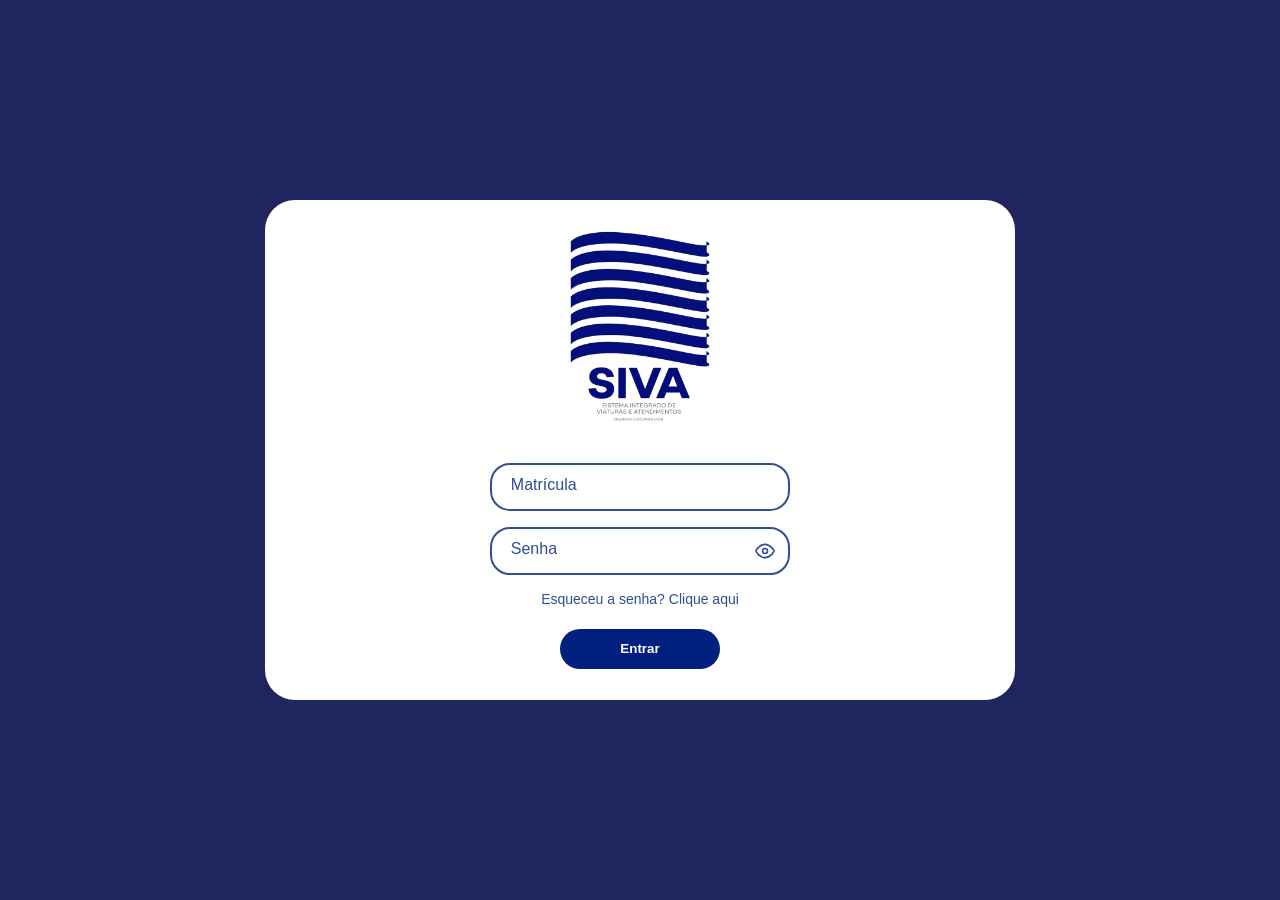
<file: src/main/resources/static/index.html>
<!doctype html>
<html lang="pt-br">
  <head>
    <meta charset="UTF-8" />
    <meta name="viewport" content="width=device-width, initial-scale=1.0" />
    <title>SIVA</title>
    <link rel="stylesheet" href="css/style.css" />
  </head>

  <body>
    <div class="quadrado">
      <div class="image">
        <img src="img/logosiva.png" alt="logo do sistema" />
      </div>

      <div class="emailsenha">
        <div class="email">
          <div class="inputGroup1">
            <input type="text" id="matricula" name="username" required />
            <label for="matricula">Matrícula</label>
          </div>
        </div>

        <div class="senha">
          <div class="inputGroup2">
            <input
              type="password"
              id="senha"
              name="password"
              required
              autocomplete="current-password"
            />
            <label for="senha">Senha</label>
            <div
              id="toggleSenha"
              onclick="togglePassword()"
              class="eye-wrapper"
            >
              <svg
                id="eyeIcon"
                xmlns="http://www.w3.org/2000/svg"
                width="20"
                height="20"
                viewBox="0 0 24 24"
                fill="none"
                stroke="#2F4D98"
                stroke-width="2"
                stroke-linecap="round"
                stroke-linejoin="round"
              >
                <path d="M1 12s4-8 11-8 11 8 11 8-4 8-11 8-11-8-11-8z"></path>
                <circle cx="12" cy="12" r="3"></circle>
                <line
                  id="eyeLine"
                  x1="1"
                  y1="1"
                  x2="23"
                  y2="23"
                  style="display: none; stroke: #2f4d98"
                ></line>
              </svg>
            </div>
          </div>
        </div>

        <div class="esenha">
          <p style="cursor: pointer">Esqueceu a senha? Clique aqui</p>
        </div>
      </div>

      <div class="btnentrar">
        <button id="btn1" onclick="btnindex()">Entrar</button>
      </div>
    </div>

    <div id="toast-aviso" class="toast-hidden">Preencha todos os campos!</div>
    <div id="toast-aviso1" class="toast-hidden1">Preencha todos os campos!</div>

    <script src="js/basic.js"></script>
    <script src="js/auth.js"></script>
  </body>
</html>
</file>
<file: src/main/resources/static/css/style.css>
* {
  margin: 0px;
  box-sizing: border-box;
}

body {
  margin: 0;
  padding: 0;
  width: 100%;
  height: 100vh;
  background-color: #1F255F;
  display: flex;
  justify-content: center;
  align-items: center;
  font-family: 'Segoe UI', sans-serif;
}

.quadrado {
  background-color: #ffffff;
  height: 500px;
  width: 750px;
  border-radius: 30px;
  display: flex;
  justify-content: space-around;
  flex-direction: column;
  align-items: center;
  padding: 20px;
}

img {
  height: 190px;
  width: auto;
}

/* Estilização Comum dos Inputs */
.inputGroup1, .inputGroup2 {
  margin: 1em 0;
  width: 300px;
  position: relative;
}

.inputGroup1 input, .inputGroup2 input {
  font-size: 100%;
  padding: 0.8em;
  outline: none;
  border: 2px solid #2F4D98;
  background-color: transparent;
  border-radius: 20px;
  width: 100%;
  transition: border-color 0.3s;
}

/* Espaço extra no input de senha para o ícone não cobrir o texto */
.inputGroup2 input {
  padding-right: 45px;
}

.inputGroup1 label, .inputGroup2 label {
  font-size: 100%;
  position: absolute;
  left: 0;
  top: 0;
  padding: 0.8em;
  margin-left: 0.5em;
  pointer-events: none;
  transition: 0.3s ease;
  color: #2F4D98;
}

.inputGroup1 input:focus ~ label,
.inputGroup1 input:valid ~ label,
.inputGroup2 input:focus ~ label,
.inputGroup2 input:valid ~ label {
  transform: translateY(-50%) scale(.9);
  margin-left: 1.3em;
  padding: 0.4em;
  background-color: #ffffff;
}

/* Posicionamento do Ícone do Olho DENTRO da caixa */
.eye-wrapper {
  position: absolute;
  right: 15px;
  top: 50%;
  transform: translateY(-50%);
  cursor: pointer;
  display: flex;
  align-items: center;
  justify-content: center;
  z-index: 10;
}

.esenha {
  width: 100%;
  display: flex;
  justify-content: center;
}

.esenha p {
  color: #2F4D98;
  font-size: 14px;
}

#btn1 {
  padding: 12.5px 60px;
  border: 0;
  border-radius: 100px;
  background-color: #002080;
  color: #ffffff;
  font-weight: bold;
  cursor: pointer;
  transition: all 0.3s;
}

#btn1:active {
  background-color: #2654dd;
  transform: scale(0.98);
}

#toast-aviso {
    position: fixed;
    top: 20px;
    left: 50%;
    transform: translateX(-50%);
    background-color: #ff4d4d; /* Vermelho para erro */
    color: white;
    padding: 12px 25px;
    border-radius: 8px;
    z-index: 3000;
    font-weight: bold;
    box-shadow: 0 4px 12px rgba(0,0,0,0.2);
    transition: opacity 0.3s, top 0.3s;
}

.toast-hidden {
    display: none;
    opacity: 0;
}

#toast-aviso1 {
    position: fixed;
    top: 20px;
    left: 50%;
    transform: translateX(-50%);
    background-color: #28a745;
    color: white;
    padding: 12px 25px;
    border-radius: 8px;
    z-index: 3000;
    font-weight: bold;
    box-shadow: 0 4px 12px rgba(0,0,0,0.2);
    transition: opacity 0.3s, top 0.3s;
}

.toast-hidden1 {
    display: none;
    opacity: 0;
}

/* Responsividade */
@media (max-width: 600px) {
  .quadrado {
    width: 90%;
    height: auto;
    gap: 20px;
  }
  img {
    height: 120px;
  }
  .inputGroup1, .inputGroup2 {
    width: 100%;
  }
}
</file>
<file: src/main/resources/static/css/cadusuarios.css>
* {
    margin: 0;
    padding: 0;
    box-sizing: border-box;
    font-family: Arial, sans-serif;
}

body {
    display: flex;
    flex-wrap: wrap;
    justify-content: center;
    margin: 0;
    background-color: #ffffffff;
    padding-top: 20px;
    width: 100%;
    font-family: Arial, sans-serif;
}

.top-bar {
    width: 95%;
    height: 70px;
    background-color: #002080;
    color: white;
    border-radius: 20px;
    display: flex;
    justify-content: space-between;
    align-items: center;
    padding: 0 20px;
}


.left {
    display: flex;
    align-items: center;
    gap: 10px;
}

.titulo {
    font-size: 18px;
    font-weight: 500;
}

.logout {
    font-size: 26px;
    cursor: pointer;
}

#btnmenu,
#btnlogout {
    width: 26px;
    height: 26px;
    background-color: transparent;
    border: 0px;
}

#btnmenu img,
#btnlogout img {
    width: 26px;
    height: 26px;
}

#btnmenu:hover,
#btnlogout:hover {
    background-color: #0d36b1;
    box-shadow: 0 0 20px #073ad4;
    transform: scale(1.1);
}

.notificacao-bar {
    width: 95%;
    height: 35px;

    background-color: #002080;
    color: white;

    border-radius: 20px;

    margin-top: 15px;

    display: flex;
    align-items: center;

    padding-left: 15px;

    position: relative;
}

.bell {
    width: 22px;
    margin-right: 8px;
}

.notificacao-bar span {
    font-size: 14px;
}

.badge {
    position: absolute;
    top: 1px;
    left: 22px;

    background-color: red;
    color: white;

    font-size: 10px;
    font-weight: bold;

    padding: 2px 6px;
    border-radius: 50%;
}

.sidebar {
    height: 100%;
    width: 0;
    position: fixed;
    top: 0;
    left: 0;
    background-color: #ffffff;
    overflow-x: hidden;
    transition: 0.3s;
    padding-top: 60px;
    z-index: 1000;
}


.sidebar a {
    padding: 10px 20px;
    text-decoration: none;
    font-size: 18px;
    color: #000000;
    display: block;
    transition: 0.2s;
}

.sidebar a:hover {
    background-color: #a3a2a2;
    color: #002080;
}

.sidebar.open {
    width: 250px;
}

/* Overlay com Blur para Sidebar */
.overlay-blur-sidebar {
    display: none;
    position: fixed;
    top: 0;
    left: 0;
    width: 100%;
    height: 100%;
    background-color: rgba(0, 0, 0, 0.5);
    z-index: 999;
    -webkit-backdrop-filter: blur(2px);
    backdrop-filter: blur(2px);
    cursor: pointer;
}

.overlay-blur-sidebar.active {
    display: block;
}

.close-btn {
    position: absolute;
    top: 15px;
    right: 20px;
    font-size: 28px;
    background: none;
    border: none;
    color: #002080;
    cursor: pointer;
    transition: 0.2s;
}

.close-btn:hover {
    color: #ff4d4d;
    transform: scale(1.2);
}

/* Modal/Caracteristicas ds Popups */
.sobreposicao {
    display: none;
    position: fixed;
    top: 0;
    left: 0;
    width: 100%;
    height: 100%;
    background-color: rgba(0, 0, 0, 0.5);
    align-items: center;
    justify-content: center;
    z-index: 1000;
    -webkit-backdrop-filter: blur(2px);
    backdrop-filter: blur(2px);
}

.chamado-card {
    background-color: white;
    border-radius: 15px;
    padding: 70px;
    box-shadow: 0 10px 40px rgba(0, 0, 0, 0.3);
    max-width: 800px;
    width: 90%;
    margin-top: 20px;
    animation: slideIn 0.3s ease-out;
}

.chamado-titulo {
    color: #002080;
    font-size: 28px;
    margin-bottom: 20px;
    font-weight: bold;
}

.chamado-conteudo {
    color: #333;
    font-size: 20px;
    line-height: 1.6;
    margin-bottom: 25px;
    display: flex;
    gap: 40px;
    justify-content: center;
    margin-bottom: 20px;
}

.chamado-conteudo p {
    margin-bottom: 10px;
}

/* Modal/Caracteristicas ds Popups */
.popup-card {
    background-color: white;
    border-radius: 15px;
    padding: 20px;
    box-shadow: 0 10px 40px rgba(0, 0, 0, 0.3);
    max-width: 600px;
    width: 90%;
    animation: slideIn 0.3s ease-out;
}

.popup-titulo {
    color: #002080;
    font-size: 28px;
    margin-bottom: 20px;
    font-weight: bold;
}

.popup-conteudo {
    color: #333;
    font-size: 20px;
    line-height: 1.6;
    margin-bottom: 25px;
}

.popup-conteudo p {
    margin-bottom: 10px;
}

.btn-aceitar {
    width: 100%;
    padding: 12px;
    background-color: #002080;
    color: white;
    border: none;
    border-radius: 10px;
    font-size: 16px;
    font-weight: bold;
    cursor: pointer;
    transition: 0.3s;
}

.btn-aceitar:hover {
    background-color: #0d36b1;
    box-shadow: 0 5px 20px rgba(0, 32, 128, 0.3);
    transform: translateY(-2px);
}

.btn-aceitar:active {
    transform: translateY(0);
}

.lista-veiculos {
    display: flex;
    flex-direction: column;
    gap: 10px;
    margin-bottom: 20px;
}

.btn-veiculo {
    width: 100%;
    padding: 15px;
    background-color: #f0f0f0;
    color: #002080;
    border: 2px solid #002080;
    border-radius: 10px;
    font-size: 14px;
    font-weight: bold;
    cursor: pointer;
    transition: 0.3s;
    text-align: left;
}

.btn-veiculo:hover {
    background-color: #002080;
    color: white;
    transform: translateX(5px);
}

.btn-veiculo:active {
    transform: translateX(3px);
}

/* BOTÕES DE VOLTAR E CONFIRMAR */
.btn-container {
    display: flex;
    gap: 10px;
    width: 100%;
}

.btn-voltar {
    flex: 1;
    padding: 12px;
    background-color: #cccccc;
    color: #333;
    border: none;
    border-radius: 10px;
    font-size: 16px;
    font-weight: bold;
    cursor: pointer;
    transition: 0.3s;
}

.btn-voltar:hover {
    background-color: #999999;
    color: white;
    transform: translateY(-2px);
}

.btn-voltar:active {
    transform: translateY(0);
}

.group {
    position: relative;
    height: 50px;
}

.input {
    font-size: 16px;
    padding: 10px 10px 10px 5px;
    display: block;
    width: 200px;
    border: none;
    border-bottom: 1px solid #515151;
    background: transparent;
}

.input:focus {
    outline: none;
}

label {
    color: #999;
    font-size: 15px;
    font-weight: normal;
    position: absolute;
    pointer-events: none;
    left: 5px;
    top: 10px;
    -webkit-transition: 0.2s ease all;
    -moz-transition: 0.2s ease all;
    transition: 0.2s ease all;
}

.input:focus~label,
.input:valid~label {
    top: -20px;
    font-size: 14px;
    color: #5264AE;
}

.bar {
    position: relative;
    display: block;
    width: 200px;
}

.bar:before,
.bar:after {
    content: '';
    height: 2px;
    width: 0;
    bottom: 1px;
    position: absolute;
    background: #5264AE;
    -webkit-transition: 0.2s ease all;
    -moz-transition: 0.2s ease all;
    transition: 0.2s ease all;
}

.bar:before {
    left: 50%;
}

.bar:after {
    right: 50%;
}

.input:focus~.bar:before,
.input:focus~.bar:after {
    width: 50%;
}

.highlight {
    position: absolute;
    height: 60%;
    width: 100px;
    top: 25%;
    left: 0;
    pointer-events: none;
    opacity: 0.5;
}

.input:focus~.highlight {
    animation: inputHighlighter 0.3s ease;
}

select.input, input[type="date"].input {
    appearance: none;
    -webkit-appearance: none;
    background-color: transparent;
    color: #333;
}

.input:focus ~ label,
.input:valid ~ label,
select.input:not([value=""]) ~ label {
    top: -20px;
    font-size: 14px;
    color: #5264AE;
}

/* Estilização da CNH (Checkboxes) */
.group-cnh {
    margin-top: 10px;
    display: flex;
    flex-direction: column;
    gap: 10px;
}

.label-cnh {
    color: #999;
    font-size: 14px;
}

.opcoes-cnh {
    display: flex;
    flex-wrap: wrap;
    gap: 15px;
}

.check-container {
    display: block;
    position: relative;
    padding-left: 25px;
    cursor: pointer;
    font-size: 16px;
    color: #333;
    user-select: none;
}

.check-container input {
    position: absolute;
    opacity: 0;
    cursor: pointer;
    height: 0;
    width: 0;
}

.check-container:hover input ~ .checkmark {
    background-color: #ccc;
}

.check-container input:checked ~ .checkmark {
    background-color: #002080;
}

.checkmark:after {
    content: "";
    position: absolute;
    display: none;
}

.check-container input:checked ~ .checkmark:after {
    display: block;
}

.check-container .checkmark:after {
    left: 6px;
    top: 2px;
    width: 5px;
    height: 10px;
    border: solid white;
    border-width: 0 2px 2px 0;
    transform: rotate(45deg);
}

/* Espaçamento extra no card para comportar os novos campos */
.chamado-card {
    padding-bottom: 40px;
    height: auto;
}

.chamado-conteudo {
    margin-bottom: 40px;
}

@keyframes inputHighlighter {
    from {
        background: #5264AE;
    }

    to {
        width: 0;
        background: transparent;
    }
}

.coluna {
    display: flex;
    flex-direction: column;
    gap: 20px;
}

.input:focus ~ label,
.input:valid ~ label {
    top: -20px;
    font-size: 14px;
    color: #5264AE;
}


input[type="date"]::-webkit-datetime-edit {
    color: transparent;
}
input[type="date"]:focus::-webkit-datetime-edit,
input[type="date"]:valid::-webkit-datetime-edit {
    color: #333;
}



.check-container {
    display: inline-flex;
    align-items: center;   /* Centraliza verticalmente */
    position: relative;
    cursor: pointer;
    height: 20px;
}

/* Garante que o input cubra a área do clique */
.check-container input {
    position: absolute;
    opacity: 0;
    cursor: pointer;
    left: 0;
    top: 0;
    width: 20px;
    height: 20px;
    z-index: 2;
}

.checkmark {
    position: absolute;
    top: 0;
    left: 0;
    height: 18px;
    width: 18px;
    background-color: #fff;
    border: 1px solid #002080;
    border-radius: 4px;
    z-index: 1;
}

.check-container input:checked ~ .checkmark {
    background-color: #002080;
}

.checkmark:after {
    content: ""; /* ISSO É OBRIGATÓRIO PARA APARECER */
    position: absolute;
    display: none;
    left: 5px;
    top: 1px;
    width: 5px;
    height: 10px;
    border: solid white;
    border-width: 0 2px 2px 0;
    transform: rotate(45deg);
}

.check-container input:checked ~ .checkmark:after {
    display: block;
}

.sobreposicao,
.popup {
    display: none;
    position: fixed;
    inset: 0;
    background: rgba(0, 0, 0, 0.45);
    align-items: center;
    justify-content: center;
    z-index: 1000;
    -webkit-backdrop-filter: blur(2px);
    backdrop-filter: blur(2px);
}

.popup-card,
.popup-content {
    background-color: white;
    border-radius: 15px;
    padding: 20px;
    box-shadow: 0 10px 40px rgba(0, 0, 0, 0.3);
    width: min(90%, 560px);
}

.popup-titulo,
.popup-content h2 {
    color: #12308f;
    font-size: 28px;
    margin-bottom: 18px;
    font-weight: bold;
}

.popup-conteudo,
.popup-content {
    color: #333;
    font-size: 18px;
    line-height: 1.5;
}

.popup-conteudo p,
.popup-content p {
    margin-bottom: 10px;
}

.popup-detalhes-layout {
    display: grid;
    grid-template-columns: minmax(0, 1.3fr) 220px;
    gap: 24px;
    align-items: start;
}

.popup-detalhes-info {
    min-width: 0;
}

.popup-detalhes-imagem {
    display: flex;
    align-items: center;
    justify-content: center;
}

.popup-detalhes-imagem img {
    width: 100%;
    max-width: 220px;
    border-radius: 14px;
    object-fit: cover;
    box-shadow: 0 10px 24px rgba(0, 0, 0, 0.18);
}

.popup-mensagem {
    max-width: 420px;
}


.popup {
    display: none;
    position: fixed;
    inset: 0;
    background: rgba(0, 0, 0, 0.45);
    align-items: center;
    justify-content: center;
    z-index: 1000;
    -webkit-backdrop-filter: blur(2px);
    backdrop-filter: blur(2px);
}

.popup-card,
.popup-content {
    background-color: white;
    border-radius: 15px;
    padding: 20px;
    box-shadow: 0 10px 40px rgba(0, 0, 0, 0.3);
    width: min(90%, 560px);
}

.popup-titulo,
.popup-content h2 {
    color: #12308f;
    font-size: 28px;
    margin-bottom: 18px;
    font-weight: bold;
}

.popup-conteudo,
.popup-content {
    color: #333;
    font-size: 18px;
    line-height: 1.5;
}

.popup-conteudo p,
.popup-content p {
    margin-bottom: 10px;
}

.popup-detalhes-layout {
    display: grid;
    grid-template-columns: minmax(0, 1.3fr) 220px;
    gap: 24px;
    align-items: start;
}

.popup-detalhes-info {
    min-width: 0;
}

.popup-detalhes-imagem {
    display: flex;
    align-items: center;
    justify-content: center;
}

.popup-detalhes-imagem img {
    width: 100%;
    max-width: 220px;
    border-radius: 14px;
    object-fit: cover;
    box-shadow: 0 10px 24px rgba(0, 0, 0, 0.18);
}

.popup-mensagem {
    max-width: 420px;
}

.popup-buttons {
    display: flex;
    gap: 10px;
    margin-top: 16px;
}

.popup-buttons .btn-voltar,
.popup-buttons .btn-aceitar {
    width: auto;
    flex: 1;
}

#toast-aviso {
    position: fixed;
    top: 20px;
    left: 50%;
    transform: translateX(-50%);
    background-color: #ff4d4d; /* Vermelho para erro */
    color: white;
    padding: 12px 25px;
    border-radius: 8px;
    z-index: 3000;
    font-weight: bold;
    box-shadow: 0 4px 12px rgba(0,0,0,0.2);
    transition: opacity 0.3s, top 0.3s;
}

.toast-hidden {
    display: none;
    opacity: 0;
}

#toast-aviso1 {
    position: fixed;
    top: 20px;
    left: 50%;
    transform: translateX(-50%);
    background-color: #28a745;
    color: white;
    padding: 12px 25px;
    border-radius: 8px;
    z-index: 3000;
    font-weight: bold;
    box-shadow: 0 4px 12px rgba(0,0,0,0.2);
    transition: opacity 0.3s, top 0.3s;
}

.toast-hidden1 {
    display: none;
    opacity: 0;
}

@media (max-width: 980px) {

    .popup-detalhes-layout {
        grid-template-columns: 1fr;
    }

    .popup-detalhes-imagem img {
        max-width: 180px;
    }
}

@media (max-width: 768px) {
    .chamado-conteudo {
        flex-direction: column;
        align-items: center;
        gap: 20px;
    }
}

@media (max-width: 600px) {
    .chamado-conteudo {
        flex-direction: column;
        align-items: center;
        gap: 20px;
    }
    
    .coluna {
        width: 100%;
        min-width: 100%;
    }
    
    /* Garante que o botão de cadastrar não fique gigante ou desalinhado */
    .btn-container {
        width: 100%;
        display: flex;
        justify-content: center;
    }
}
</file>
<file: src/main/resources/static/css/cadveiculos.css>
* {
    margin: 0;
    padding: 0;
    box-sizing: border-box;
    font-family: Arial, sans-serif;
}

body {
    display: flex;
    flex-wrap: wrap;
    justify-content: center;
    margin: 0;
    background-color: #ffffffff;
    padding-top: 20px;
    width: 100%;
    font-family: Arial, sans-serif;
}

.top-bar {
    width: 95%;
    height: 70px;
    background-color: #002080;
    color: white;
    border-radius: 20px;
    display: flex;
    justify-content: space-between;
    align-items: center;
    padding: 0 20px;
}


.left {
    display: flex;
    align-items: center;
    gap: 10px;
}

.titulo {
    font-size: 18px;
    font-weight: 500;
}

.logout {
    font-size: 26px;
    cursor: pointer;
}

#btnmenu,
#btnlogout {
    width: 26px;
    height: 26px;
    background-color: transparent;
    border: 0px;
}

#btnmenu img,
#btnlogout img {
    width: 26px;
    height: 26px;
}

#btnmenu:hover,
#btnlogout:hover {
    background-color: #0d36b1;
    box-shadow: 0 0 20px #073ad4;
    transform: scale(1.1);
}

.notificacao-bar {
    width: 95%;
    height: 35px;

    background-color: #002080;
    color: white;

    border-radius: 20px;

    margin-top: 15px;

    display: flex;
    align-items: center;

    padding-left: 15px;

    position: relative;
}

.bell {
    width: 22px;
    margin-right: 8px;
}

.notificacao-bar span {
    font-size: 14px;
}

.badge {
    position: absolute;
    top: 1px;
    left: 22px;

    background-color: red;
    color: white;

    font-size: 10px;
    font-weight: bold;

    padding: 2px 6px;
    border-radius: 50%;
}

.sidebar {
    height: 100%;
    width: 0;
    position: fixed;
    top: 0;
    left: 0;
    background-color: #ffffff;
    overflow-x: hidden;
    transition: 0.3s;
    padding-top: 60px;
    z-index: 1000;
}


.sidebar a {
    padding: 10px 20px;
    text-decoration: none;
    font-size: 18px;
    color: #000000;
    display: block;
    transition: 0.2s;
}

.sidebar a:hover {
    background-color: #a3a2a2;
    color: #002080;
}

.sidebar.open {
    width: 250px;
}

.overlay-blur-sidebar {
    display: none;
    position: fixed;
    top: 0;
    left: 0;
    width: 100%;
    height: 100%;
    background-color: rgba(0, 0, 0, 0.5);
    z-index: 999;
    backdrop-filter: blur(2px);
    cursor: pointer;
}

.overlay-blur-sidebar.active {
    display: block;
}

.close-btn {
    position: absolute;
    top: 15px;
    right: 20px;
    font-size: 28px;
    background: none;
    border: none;
    color: #002080;
    cursor: pointer;
    transition: 0.2s;
}

.close-btn:hover {
    color: #ff4d4d;
    transform: scale(1.2);
}

/* Modal/Caracteristicas ds Popups */
.sobreposicao {
    display: none;
    position: fixed;
    top: 0;
    left: 0;
    width: 100%;
    height: 100%;
    background-color: rgba(0, 0, 0, 0.5);
    align-items: center;
    justify-content: center;
    z-index: 1000;
    backdrop-filter: blur(2px);
}

.chamado-card {
    background-color: white;
    border-radius: 15px;
    padding: 70px;
    box-shadow: 0 10px 40px rgba(0, 0, 0, 0.3);
    max-width: 800px;
    width: 90%;
    margin-top: 20px;
    animation: slideIn 0.3s ease-out;
}

.chamado-titulo {
    color: #002080;
    font-size: 28px;
    margin-bottom: 20px;
    font-weight: bold;
}

.chamado-conteudo {
    color: #333;
    font-size: 20px;
    line-height: 1.6;
    margin-bottom: 25px;
    display: flex;
    gap: 40px;
    justify-content: center;
    margin-bottom: 20px;
}

.chamado-conteudo p {
    margin-bottom: 10px;
}

.popup-card {
    background-color: white;
    border-radius: 15px;
    padding: 20px;
    box-shadow: 0 10px 40px rgba(0, 0, 0, 0.3);
    max-width: 600px;
    width: 90%;
    animation: slideIn 0.3s ease-out;
}

.popup-titulo {
    color: #002080;
    font-size: 28px;
    margin-bottom: 20px;
    font-weight: bold;
}

.popup-conteudo {
    color: #333;
    font-size: 20px;
    line-height: 1.6;
    margin-bottom: 25px;
}

.popup-conteudo p {
    margin-bottom: 10px;
}

.btn-aceitar {
    width: 100%;
    padding: 12px;
    background-color: #002080;
    color: white;
    border: none;
    border-radius: 10px;
    font-size: 16px;
    font-weight: bold;
    cursor: pointer;
    transition: 0.3s;
}

.btn-aceitar:hover {
    background-color: #0d36b1;
    box-shadow: 0 5px 20px rgba(0, 32, 128, 0.3);
    transform: translateY(-2px);
}

.btn-aceitar:active {
    transform: translateY(0);
}

.lista-veiculos {
    display: flex;
    flex-direction: column;
    gap: 10px;
    margin-bottom: 20px;
}

.btn-veiculo {
    width: 100%;
    padding: 15px;
    background-color: #f0f0f0;
    color: #002080;
    border: 2px solid #002080;
    border-radius: 10px;
    font-size: 14px;
    font-weight: bold;
    cursor: pointer;
    transition: 0.3s;
    text-align: left;
}

.btn-veiculo:hover {
    background-color: #002080;
    color: white;
    transform: translateX(5px);
}

.btn-veiculo:active {
    transform: translateX(3px);
}

.btn-container {
    display: flex;
    gap: 10px;
    width: 100%;
}

.btn-voltar {
    flex: 1;
    padding: 12px;
    background-color: #cccccc;
    color: #333;
    border: none;
    border-radius: 10px;
    font-size: 16px;
    font-weight: bold;
    cursor: pointer;
    transition: 0.3s;
}

.btn-voltar:hover {
    background-color: #999999;
    color: white;
    transform: translateY(-2px);
}

.btn-voltar:active {
    transform: translateY(0);
}

.group {
    position: relative;
}

.input {
    font-size: 16px;
    padding: 10px 10px 10px 5px;
    display: block;
    width: 200px;
    border: none;
    border-bottom: 1px solid #515151;
    background: transparent;
}

.input:focus {
    outline: none;
}

label {
    color: #999;
    font-size: 15px;
    font-weight: normal;
    position: absolute;
    pointer-events: none;
    left: 5px;
    top: 10px;
    transition: 0.2s ease all;
    -moz-transition: 0.2s ease all;
    -webkit-transition: 0.2s ease all;
    white-space: nowrap;
}

.input:focus~label,
.input:valid~label {
    top: -20px;
    font-size: 14px;
    color: #5264AE;
}


.coluna {
    display: flex;
    flex-direction: column;
    gap: 20px;
}

select.input {
    appearance: none;
    background-color: transparent;
    cursor: pointer;
}

.input:focus ~ label,
.input:valid ~ label,
select.input:not([value=""]) ~ label {
    top: -20px;
    font-size: 14px;
    color: #5264AE;
}

.group {
    position: relative;
    height: 50px;
}

select.input {
    appearance: none;
    -webkit-appearance: none;
    background-color: transparent;
    cursor: pointer;
    width: 200px;
    height: 40px; /* Altura padronizada */
}

select.input:focus ~ label,
select.input:not([value=""]) ~ label {
    top: -20px;
    font-size: 14px;
    color: #5264AE;
}

.chamado-conteudo {
    margin-bottom: 50px;
    display: flex;
    gap: 40px;
    justify-content: center;
}

.chamado-card {
    height: auto;
    padding: 60px 70px;
}

.popup {
    display: none;
    position: fixed;
    inset: 0;
    background: rgba(0, 0, 0, 0.45);
    align-items: center;
    justify-content: center;
    z-index: 1000;
    -webkit-backdrop-filter: blur(2px);
    backdrop-filter: blur(2px);
}

.popup-card,
.popup-content {
    background-color: white;
    border-radius: 15px;
    padding: 20px;
    box-shadow: 0 10px 40px rgba(0, 0, 0, 0.3);
    width: min(90%, 560px);
}

.popup-titulo,
.popup-content h2 {
    color: #12308f;
    font-size: 28px;
    margin-bottom: 18px;
    font-weight: bold;
}

.popup-conteudo,
.popup-content {
    color: #333;
    font-size: 18px;
    line-height: 1.5;
}

.popup-conteudo p,
.popup-content p {
    margin-bottom: 10px;
}

.popup-detalhes-layout {
    display: grid;
    grid-template-columns: minmax(0, 1.3fr) 220px;
    gap: 24px;
    align-items: start;
}

.popup-detalhes-info {
    min-width: 0;
}

.popup-detalhes-imagem {
    display: flex;
    align-items: center;
    justify-content: center;
}

.popup-detalhes-imagem img {
    width: 100%;
    max-width: 220px;
    border-radius: 14px;
    object-fit: cover;
    box-shadow: 0 10px 24px rgba(0, 0, 0, 0.18);
}

.popup-mensagem {
    max-width: 420px;
}

.popup-buttons {
    display: flex;
    gap: 10px;
    margin-top: 16px;
}

.popup-buttons .btn-voltar,
.popup-buttons .btn-aceitar {
    width: auto;
    flex: 1;
}

#toast-aviso {
    position: fixed;
    top: 20px;
    left: 50%;
    transform: translateX(-50%);
    background-color: #ff4d4d; /* Vermelho para erro */
    color: white;
    padding: 12px 25px;
    border-radius: 8px;
    z-index: 3000;
    font-weight: bold;
    box-shadow: 0 4px 12px rgba(0,0,0,0.2);
    transition: opacity 0.3s, top 0.3s;
}

.toast-hidden {
    display: none;
    opacity: 0;
}

#toast-aviso1 {
    position: fixed;
    top: 20px;
    left: 50%;
    transform: translateX(-50%);
    background-color: #28a745;
    color: white;
    padding: 12px 25px;
    border-radius: 8px;
    z-index: 3000;
    font-weight: bold;
    box-shadow: 0 4px 12px rgba(0,0,0,0.2);
    transition: opacity 0.3s, top 0.3s;
}

.toast-hidden1 {
    display: none;
    opacity: 0;
}

@media (max-width: 980px) {

    .popup-detalhes-layout {
        grid-template-columns: 1fr;
    }

    .popup-detalhes-imagem img {
        max-width: 180px;
    }
}

@media (max-width: 768px) {
    .chamado-conteudo {
        flex-direction: column;
        align-items: center;
        gap: 20px;
    }
}
</file>
<file: src/main/resources/static/css/chamados.css>
* {
    margin: 0;
    padding: 0;
    box-sizing: border-box;
    font-family: Arial, sans-serif;
}

body {
    display: flex;
    flex-wrap: wrap;
    justify-content: center;
    margin: 0;
    background-color: #ffffffff;
    padding-top: 20px;
    width: 100%;
    font-family: Arial, sans-serif;
}

.top-bar {
    width: 95%;
    max-width: 1180px;
    margin: 20px auto 0;
    height: 70px;
    background-color: #002080;
    color: white;
    border-radius: 20px;
    display: flex;
    justify-content: space-between;
    align-items: center;
    padding: 0 20px;
}


.left {
    display: flex;
    align-items: center;
    gap: 10px;
}

.titulo {
    font-size: 18px;
    font-weight: 500;
}

.logout {
    font-size: 26px;
    cursor: pointer;
}

#btnmenu,
#btnlogout {
    width: 26px;
    height: 26px;
    background-color: transparent;
    border: 0px;
}

#btnmenu img,
#btnlogout img {
    width: 26px;
    height: 26px;
}

#btnmenu:hover,
#btnlogout:hover {
    background-color: #0d36b1;
    box-shadow: 0 0 20px #073ad4;
    transform: scale(1.1);
}

.notificacao-bar {
    width: 95%;
    height: 35px;

    background-color: #002080;
    color: white;

    border-radius: 20px;

    margin-top: 15px;

    display: flex;
    align-items: center;

    padding-left: 15px;

    position: relative;
}

.bell {
    width: 30px;
    margin-right: 8px;
}

.notificacao-bar span {
    font-size: 14px;
}

.badge {
    position: absolute;
    top: 1px;
    left: 22px;

    background-color: red;
    color: white;

    font-size: 10px;
    font-weight: bold;

    padding: 2px 6px;
    border-radius: 50%;
}

.sidebar {
    height: 100%;
    width: 0;
    position: fixed;
    top: 0;
    left: 0;
    background-color: #ffffff;
    overflow-x: hidden;
    transition: 0.3s;
    padding-top: 60px;
    z-index: 1000;
}


.sidebar a {
    padding: 10px 20px;
    text-decoration: none;
    font-size: 18px;
    color: #000000;
    display: block;
    transition: 0.2s;
}

.sidebar a:hover {
    background-color: #a3a2a2;
    color: #002080;
}

.sidebar.open {
    width: 250px;
}

/* Overlay com Blur para Sidebar */
.overlay-blur-sidebar {
    display: none;
    position: fixed;
    top: 0;
    left: 0;
    width: 100%;
    height: 100%;
    background-color: rgba(0, 0, 0, 0.5);
    z-index: 999;
    backdrop-filter: blur(2px);
    cursor: pointer;
}

.overlay-blur-sidebar.active {
    display: block;
}

.close-btn {
    position: absolute;
    top: 15px;
    right: 20px;
    font-size: 28px;
    background: none;
    border: none;
    color: #002080;
    cursor: pointer;
    transition: 0.2s;
}

.close-btn:hover {
    color: #ff4d4d;
    transform: scale(1.2);
}

/* Modal/Caracteristicas ds Popups */
.sobreposicao {
    display: none;
    position: fixed;
    top: 0;
    left: 0;
    width: 100%;
    height: 100%;
    background-color: rgba(0, 0, 0, 0.5);
    align-items: center;
    justify-content: center;
    z-index: 1000;
    backdrop-filter: blur(2px);
}

.chamado-card {
    background-color: white;
    border-radius: 15px;
    padding: 70px;
    box-shadow: 0 10px 40px rgba(0, 0, 0, 0.3);
    max-width: 800px;
    width: 90%;
    margin-top: 20px;
    animation: slideIn 0.3s ease-out;
}

.chamado-titulo {
    color: #002080;
    font-size: 28px;
    margin-bottom: 20px;
    font-weight: bold;
}

.chamado-conteudo {
    color: #333;
    font-size: 20px;
    line-height: 1.6;
    margin-bottom: 25px;
}

.chamado-conteudo p {
    margin-bottom: 10px;
}

/* Modal/Caracteristicas ds Popups */
.popup-card {
    background-color: white;
    border-radius: 15px;
    padding: 20px;
    box-shadow: 0 10px 40px rgba(0, 0, 0, 0.3);
    max-width: 600px;
    width: 90%;
    animation: slideIn 0.3s ease-out;
}

.popup-titulo {
    color: #002080;
    font-size: 28px;
    margin-bottom: 20px;
    font-weight: bold;
}

.popup-conteudo {
    color: #333;
    font-size: 20px;
    line-height: 1.6;
    margin-bottom: 25px;
}

.popup-conteudo p {
    margin-bottom: 10px;
}

.popup-detalhes-layout {
    display: grid;
    grid-template-columns: minmax(0, 1.3fr) 220px;
    gap: 24px;
    align-items: start;
}

.popup-detalhes-info {
    min-width: 0;
}

.popup-detalhes-imagem {
    display: flex;
    align-items: center;
    justify-content: center;
}

.popup-detalhes-imagem img {
    width: 100%;
    max-width: 220px;
    border-radius: 14px;
    object-fit: cover;
    box-shadow: 0 10px 24px rgba(0, 0, 0, 0.18);
}

.popup-mensagem {
    max-width: 420px;
}

.btn-aceitar {
    width: 100%;
    padding: 12px;
    background-color: #002080;
    color: white;
    border: none;
    border-radius: 10px;
    font-size: 16px;
    font-weight: bold;
    cursor: pointer;
    transition: 0.3s;
}

.btn-aceitar:hover {
    background-color: #0d36b1;
    box-shadow: 0 5px 20px rgba(0, 32, 128, 0.3);
    transform: translateY(-2px);
}

.btn-aceitar:active {
    transform: translateY(0);
}

.lista-veiculos {
    display: flex;
    flex-direction: column;
    gap: 10px;
    margin-bottom: 20px;
}

.btn-veiculo {
    width: 100%;
    padding: 15px 16px;
    background-color: white;
    color: #002080;
    border: 2px solid #002080;
    border-radius: 12px;
    font-size: 14px;
    font-weight: bold;
    cursor: pointer;
    transition: 0.3s;
    text-align: left;
}

.btn-veiculo:hover {
    background-color: #f4f7ff;
}

.btn-veiculo:active {
    transform: translateY(1px);
}

/* BOTÕES DE VOLTAR E CONFIRMAR */
.btn-container {
    display: flex;
    gap: 10px;
    width: 100%;
}

.btn-voltar {
    flex: 1;
    padding: 12px;
    background-color: #cccccc;
    color: #333;
    border: none;
    border-radius: 10px;
    font-size: 16px;
    font-weight: bold;
    cursor: pointer;
    transition: 0.3s;
}

.btn-voltar:hover {
    background-color: #999999;
    color: white;
    transform: translateY(-2px);
}

.btn-voltar:active {
    transform: translateY(0);
}

#toast-aviso {
    position: fixed;
    top: 20px;
    left: 50%;
    transform: translateX(-50%);
    background-color: #ff4d4d; /* Vermelho para erro */
    color: white;
    padding: 12px 25px;
    border-radius: 8px;
    z-index: 3000;
    font-weight: bold;
    box-shadow: 0 4px 12px rgba(0,0,0,0.2);
    transition: opacity 0.3s, top 0.3s;
}

.toast-hidden {
    display: none;
    opacity: 0;
}

#toast-aviso1 {
    position: fixed;
    top: 20px;
    left: 50%;
    transform: translateX(-50%);
    background-color: #28a745;
    color: white;
    padding: 12px 25px;
    border-radius: 8px;
    z-index: 3000;
    font-weight: bold;
    box-shadow: 0 4px 12px rgba(0,0,0,0.2);
    transition: opacity 0.3s, top 0.3s;
}

.toast-hidden1 {
    display: none;
    opacity: 0;
}

@media (max-width: 780px) {
    .popup-detalhes-layout {
        grid-template-columns: 1fr;
    }

    .popup-detalhes-imagem img {
        max-width: 180px;
    }
}
</file>
<file: src/main/resources/static/css/configuracoes.css>
* {
    margin: 0;
    padding: 0;
    box-sizing: border-box;
    font-family: Arial, sans-serif;
}

body {
    min-height: 100vh;
    background-color: #f4f7ff;
    color: #102030;
}

.top-bar {
    width: 95%;
    max-width: 1180px;
    margin: 20px auto 0;
    height: 70px;
    background-color: #002080;
    color: white;
    border-radius: 20px;
    display: flex;
    justify-content: space-between;
    align-items: center;
    padding: 0 20px;
    position: sticky;
    top: 0;
    z-index: 10;
}

.left {
    display: flex;
    align-items: center;
    gap: 12px;
}

.titulo {
    font-size: 18px;
    font-weight: 600;
}

.logout button,
#btnmenu {
    background: transparent;
    border: none;
    cursor: pointer;
}

#btnmenu img,
#btnlogout img {
    width: 26px;
    height: 26px;
}

.config-container {
    max-width: 1180px;
    margin: 24px auto 48px;
    padding: 0 20px;
}

.config-header {
    margin-bottom: 24px;
}

.dashboard-tag {
    display: inline-flex;
    padding: 8px 14px;
    border-radius: 999px;
    background: rgba(0, 32, 128, 0.08);
    color: #002080;
    font-size: 13px;
    font-weight: 700;
    text-transform: uppercase;
    letter-spacing: 0.04em;
}

.config-header h1 {
    margin: 16px 0 8px;
    font-size: 32px;
    color: #002080;
}

.config-header p {
    font-size: 15px;
    color: #4d5f7a;
    max-width: 760px;
    line-height: 1.6;
}

.config-card {
    display: grid;
    grid-template-columns: 320px 1fr;
    gap: 24px;
    background: white;
    border-radius: 24px;
    padding: 24px;
    box-shadow: 0 18px 40px rgba(1, 19, 70, 0.08);
}

.perfil-sidebar {
    display: flex;
    flex-direction: column;
    gap: 20px;
    align-items: center;
    text-align: center;
}

.perfil-imagem {
    width: 100%;
    min-height: 260px;
    background: #eef2ff;
    border-radius: 24px;
    display: grid;
    place-items: center;
    padding: 24px;
    position: relative;
}

.perfil-imagem img {
    width: 100%;
    max-width: 220px;
    border-radius: 20px;
    display: none;
    object-fit: cover;
}

#avatarPlaceholder {
    color: #617292;
    font-size: 14px;
}

.perfil-info strong {
    display: block;
    font-size: 22px;
    color: #002080;
    margin-bottom: 6px;
}

.perfil-role {
    color: #546583;
    font-size: 14px;
}

.perfil-form {
    display: grid;
    gap: 18px;
}

.campo-form {
    display: flex;
    flex-direction: column;
    gap: 8px;
}

.campo-form label {
    font-size: 14px;
    color: #41516f;
    font-weight: 700;
}

.campo-form input,
.campo-form select {
    width: 100%;
    min-height: 48px;
    border: 1px solid rgba(0, 32, 128, 0.15);
    border-radius: 14px;
    padding: 0 14px;
    font-size: 15px;
    color: #102030;
    background: #ffffff;
}

.campo-form input[type="file"] {
    padding: 10px 14px;
}

.botoes-actions {
    display: flex;
    gap: 14px;
    flex-wrap: wrap;
    margin-top: 8px;
}

.btn-aceitar,
.btn-voltar {
    padding: 14px 24px;
    border-radius: 14px;
    font-size: 15px;
    border: none;
    cursor: pointer;
    font-weight: 700;
}

.btn-aceitar {
    background: #002080;
    color: white;
}

.btn-voltar {
    background: #e6e8f5;
    color: #002080;
}

.sidebar {
    height: 100%;
    width: 0;
    position: fixed;
    top: 0;
    left: 0;
    background-color: #ffffff;
    overflow-x: hidden;
    transition: 0.3s;
    padding-top: 60px;
    z-index: 1000;
}

.sidebar a {
    padding: 14px 24px;
    text-decoration: none;
    font-size: 18px;
    color: #000000;
    display: block;
    transition: 0.2s;
}

.sidebar a:hover {
    background-color: #eef2ff;
    color: #002080;
}

.sidebar.open {
    width: 250px;
}

.overlay-blur-sidebar {
    display: none;
    position: fixed;
    top: 0;
    left: 0;
    width: 100%;
    height: 100%;
    background-color: rgba(0, 0, 0, 0.5);
    z-index: 999;
    -webkit-backdrop-filter: blur(2px);
    backdrop-filter: blur(2px);
    cursor: pointer;
}

.overlay-blur-sidebar.active {
    display: block;
}

.close-btn {
    position: absolute;
    top: 15px;
    right: 20px;
    font-size: 28px;
    background: none;
    border: none;
    color: #002080;
    cursor: pointer;
    transition: 0.2s;
}

.close-btn:hover {
    color: #ff4d4d;
    transform: scale(1.2);
}

#toast-aviso {
    position: fixed;
    top: 20px;
    left: 50%;
    transform: translateX(-50%);
    background-color: #ff4d4d; /* Vermelho para erro */
    color: white;
    padding: 12px 25px;
    border-radius: 8px;
    z-index: 3000;
    font-weight: bold;
    box-shadow: 0 4px 12px rgba(0,0,0,0.2);
    transition: opacity 0.3s, top 0.3s;
}

.toast-hidden {
    display: none;
    opacity: 0;
}

#toast-aviso1 {
    position: fixed;
    top: 20px;
    left: 50%;
    transform: translateX(-50%);
    background-color: #28a745;
    color: white;
    padding: 12px 25px;
    border-radius: 8px;
    z-index: 3000;
    font-weight: bold;
    box-shadow: 0 4px 12px rgba(0,0,0,0.2);
    transition: opacity 0.3s, top 0.3s;
}

.toast-hidden1 {
    display: none;
    opacity: 0;
}

@media (max-width: 960px) {
    .config-card {
        grid-template-columns: 1fr;
    }
}

@media (max-width: 640px) {
    .config-container {
        margin: 16px auto;
        padding: 0 14px;
    }

    .dashboard-tag,
    .titulo {
        font-size: 14px;
    }

    .config-header h1 {
        font-size: 28px;
    }

    .campo-form input,
    .campo-form select {
        min-height: 44px;
    }
}
</file>
<file: src/main/resources/static/css/historicochamados.css>
* {
    margin: 0;
    padding: 0;
    box-sizing: border-box;
    font-family: Arial, sans-serif;
}

body {
    display: flex;
    flex-wrap: wrap;
    justify-content: center;
    margin: 0;
    width: 100%;
    min-height: 100vh;
    padding: 20px 0 28px 0;
    background: linear-gradient(180deg, #f2f6ff 0%, #ffffff 38%, #f8faff 100%);
    color: #10234f;
}

.top-bar {
    width: 95%;
    max-width: 1180px;
    margin: 20px auto 0;
    height: 70px;
    background-color: #002080;
    color: white;
    border-radius: 20px;
    display: flex;
    justify-content: space-between;
    align-items: center;
    padding: 0 20px;
}

.left {
    display: flex;
    align-items: center;
    gap: 10px;
}

.titulo {
    font-size: 18px;
    font-weight: 500;
}

.logout {
    font-size: 26px;
    cursor: pointer;
}

#btnmenu,
#btnlogout {
    width: 26px;
    height: 26px;
    background-color: transparent;
    border: 0;
}

#btnmenu img,
#btnlogout img {
    width: 26px;
    height: 26px;
}

#btnmenu:hover,
#btnlogout:hover {
    background-color: #0d36b1;
    box-shadow: 0 0 20px #073ad4;
    transform: scale(1.1);
}

.sidebar {
    height: 100%;
    width: 0;
    position: fixed;
    top: 0;
    left: 0;
    background-color: #ffffff;
    overflow-x: hidden;
    transition: 0.3s;
    padding-top: 60px;
    z-index: 1000;
}

.sidebar a {
    padding: 10px 20px;
    text-decoration: none;
    font-size: 18px;
    color: #000000;
    display: block;
    transition: 0.2s;
}

.sidebar a:hover {
    background-color: #f0f0f0;
    color: #002080;
}

.sidebar.open {
    width: 250px;
}

.close-btn {
    position: absolute;
    top: 15px;
    right: 20px;
    font-size: 28px;
    background: none;
    border: none;
    color: #002080;
    cursor: pointer;
    transition: 0.2s;
}

.close-btn:hover {
    color: #ff4d4d;
    transform: scale(1.2);
}

.overlay-blur-sidebar {
    display: none;
    position: fixed;
    top: 0;
    left: 0;
    width: 100%;
    height: 100%;
    background-color: rgba(0, 0, 0, 0.5);
    z-index: 999;
    -webkit-backdrop-filter: blur(2px);
    backdrop-filter: blur(2px);
    cursor: pointer;
}

.overlay-blur-sidebar.active {
    display: block;
}

.historico-dashboard,
.painel-historico {
    width: 95%;
    max-width: 1180px;
    border-radius: 24px;
    box-shadow: 0 16px 40px rgba(2, 22, 79, 0.1);
}

.historico-dashboard {
    margin-top: 18px;
    padding: 24px;
    background: linear-gradient(135deg, #002080 0%, #0d36b1 52%, #eef3ff 52%, #f7f9ff 100%);
}

.historico-dashboard-topo {
    display: flex;
    justify-content: space-between;
    gap: 18px;
    align-items: flex-start;
    margin-bottom: 22px;
}

.dashboard-tag {
    display: inline-flex;
    align-items: center;
    padding: 6px 12px;
    border-radius: 999px;
    background-color: rgba(255, 255, 255, 0.15);
    border: 1px solid rgba(255, 255, 255, 0.25);
    color: #ffffff;
    font-size: 13px;
    font-weight: 700;
    text-transform: uppercase;
    letter-spacing: 0.05em;
}

.historico-dashboard h1 {
    margin: 8px 0 8px 0;
    font-size: 32px;
    color: #ffffff;
}

.historico-dashboard p {
    max-width: 640px;
    font-size: 15px;
    color: rgba(255, 255, 255, 0.92);
}

.btn-dashboard {
    border: 0;
    border-radius: 14px;
    padding: 12px 18px;
    background: #ffffff;
    color: #002080;
    font-weight: 700;
    cursor: pointer;
    box-shadow: 0 12px 24px rgba(1, 19, 70, 0.16);
}

.historico-kpis {
    display: grid;
    grid-template-columns: repeat(auto-fit, minmax(210px, 1fr));
    gap: 14px;
}

.historico-kpi {
    min-height: 150px;
    padding: 18px;
    border-radius: 18px;
    background: rgba(255, 255, 255, 0.96);
    color: #10234f;
    border-top: 5px solid #002080;
    box-shadow: 0 12px 24px rgba(1, 19, 70, 0.14);
}

.historico-kpi span {
    display: block;
    font-size: 14px;
    font-weight: 700;
    color: #43557c;
}

.historico-kpi strong {
    display: block;
    margin: 12px 0 10px 0;
    font-size: 34px;
    color: #002080;
}

.historico-kpi small {
    color: #617292;
    font-size: 13px;
}

.painel-historico {
    margin-top: 18px;
    padding: 24px;
    background: #f7f9ff;
    border: 1px solid rgba(13, 54, 177, 0.12);
}

.painel-historico-topo {
    display: flex;
    justify-content: space-between;
    align-items: flex-start;
    gap: 18px;
    margin-bottom: 22px;
}

.secao-eyebrow {
    display: inline-flex;
    align-items: center;
    padding: 6px 12px;
    border-radius: 999px;
    background-color: rgba(0, 32, 128, 0.08);
    border: 1px solid rgba(0, 32, 128, 0.14);
    color: #002080;
    font-size: 13px;
    font-weight: 700;
    text-transform: uppercase;
    letter-spacing: 0.05em;
}

.painel-historico-topo h2 {
    margin: 8px 0 8px 0;
    font-size: 28px;
    color: #002080;
}

.painel-historico-topo p {
    max-width: 620px;
    color: #546583;
    font-size: 15px;
}

.filtros-historico {
    display: flex;
    flex-wrap: wrap;
    gap: 10px;
    justify-content: flex-end;
}

.filtro-chip {
    display: inline-flex;
    align-items: center;
    min-height: 36px;
    padding: 8px 14px;
    border-radius: 999px;
    background-color: #ffffff;
    border: 1px solid rgba(0, 32, 128, 0.1);
    color: #3f5174;
    font-size: 13px;
    font-weight: 700;
}

.historico-busca-panel {
    padding: 18px 0 22px;
    margin-top: 24px;
    border-bottom: 1px solid #d8e2f4;
}

.historico-busca-label {
    display: block;
    margin-bottom: 14px;
    font-size: 14px;
    font-weight: 700;
    color: #1f2d48;
}

.historico-busca-input {
    display: flex;
    align-items: center;
    gap: 10px;
    width: 100%;
}

.historico-busca-input input {
    flex: 1;
    min-height: 52px;
    border: 1px solid #cad7e8;
    border-radius: 30px;
    padding: 0 22px;
    font-size: 15px;
    color: #1f2d48;
    background: #ffffff;
    transition: border-color 0.2s ease, box-shadow 0.2s ease;
}

.historico-busca-input input:focus {
    outline: none;
    border-color: #002080;
    box-shadow: 0 0 0 4px rgba(0, 32, 128, 0.08);
}

.historico-busca-input button.btn-acao-filtrar,
.historico-busca-input button.btn-limpar-filtro {
    min-width: 120px;
    min-height: 52px;
    padding: 0 22px;
    border-radius: 24px;
}

.historico-filtro-acoes {
    display: flex;
    gap: 10px;
}

@media (max-width: 860px) {
    .historico-busca-input {
        flex-direction: column;
        align-items: stretch;
    }

    .historico-busca-input button {
        width: 100%;
    }
}

.btn-acao-filtrar,
.btn-limpar-filtro {
    min-width: 120px;
    min-height: 52px;
    padding: 0 24px;
    border-radius: 18px;
    font-size: 15px;
}

.btn-acao-filtrar {
    box-shadow: 0 12px 28px rgba(0, 32, 128, 0.18);
}

.btn-limpar-filtro {
    border: 1px solid rgba(0, 32, 128, 0.18);
}

@media (max-width: 860px) {
    .historico-filtro-grid {
        grid-template-columns: 1fr;
    }

    .historico-filtro-acoes {
        justify-content: stretch;
    }

    .historico-filtro-acoes button {
        width: 100%;
    }
}

.btn-acao-filtrar,
.btn-limpar-filtro {
    border: 0;
    border-radius: 14px;
    padding: 12px 18px;
    font-size: 14px;
    font-weight: 700;
    cursor: pointer;
}

.btn-acao-filtrar {
    background-color: #002080;
    color: #ffffff;
}

.btn-limpar-filtro {
    background-color: #e6e8f5;
    color: #002080;
    border: 1px solid rgba(0, 32, 128, 0.18);
}

.filtro-ativo {
    background-color: #002080;
    color: #ffffff;
    border-color: #002080;
}

.historico-lista {
    display: grid;
    gap: 14px;
}

.historico-item {
    background-color: #ffffff;
    border-radius: 20px;
    padding: 20px;
    border-left: 6px solid #002080;
    box-shadow: 0 12px 28px rgba(1, 19, 70, 0.08);
}

.item-pendente {
    border-left-color: #d40000;
}

.item-andamento {
    border-left-color: #f0a500;
}

.item-finalizado {
    border-left-color: #14804a;
}

.historico-item-topo {
    display: flex;
    justify-content: space-between;
    gap: 16px;
    align-items: flex-start;
    margin-bottom: 16px;
}

.historico-header-linha {
    display: flex;
    align-items: center;
    gap: 12px;
    flex-wrap: wrap;
}

.historico-numero {
    color: #002080;
    font-size: 18px;
    font-weight: 700;
}

.historico-item h3 {
    margin: 8px 0 6px 0;
    font-size: 24px;
    color: #10234f;
}

.historico-subtitulo {
    color: #4a5c7f;
    font-size: 15px;
}

.status-chip {
    display: inline-flex;
    align-items: center;
    min-height: 32px;
    padding: 6px 12px;
    border-radius: 999px;
    color: #ffffff;
    font-size: 12px;
    font-weight: 700;
    text-transform: uppercase;
    letter-spacing: 0.04em;
}

.status-indicar {
    background-color: #d40000;
}

.status-andamento {
    background-color: #f0a500;
}

.status-finalizado {
    background-color: #14804a;
}

.historico-prioridade {
    display: inline-flex;
    align-items: center;
    min-height: 40px;
    padding: 8px 14px;
    border-radius: 14px;
    font-size: 13px;
    font-weight: 700;
    white-space: nowrap;
}

.prioridade-alta {
    background-color: rgba(212, 0, 0, 0.1);
    color: #9d1111;
}

.prioridade-media {
    background-color: rgba(240, 165, 0, 0.14);
    color: #8d6200;
}

.prioridade-baixa {
    background-color: rgba(20, 128, 74, 0.1);
    color: #16643c;
}

.historico-detalhes {
    display: grid;
    grid-template-columns: repeat(auto-fit, minmax(180px, 1fr));
    gap: 12px;
    margin-bottom: 14px;
}

.detalhe-bloco {
    padding: 14px 16px;
    border-radius: 16px;
    background-color: #f7f9ff;
    border: 1px solid rgba(0, 32, 128, 0.08);
}

.detalhe-label {
    display: block;
    margin-bottom: 8px;
    font-size: 12px;
    font-weight: 700;
    color: #60708f;
    text-transform: uppercase;
    letter-spacing: 0.04em;
}

.detalhe-bloco strong {
    color: #10234f;
    font-size: 15px;
}

.historico-observacao {
    color: #495a7b;
    line-height: 1.55;
    font-size: 15px;
}

.nenhum-registro {
    background-color: #f8f9ff;
    border: 1px dashed rgba(0, 32, 128, 0.28);
    padding: 26px;
    border-radius: 18px;
    text-align: center;
    color: #2c3d66;
    font-weight: 700;
}

.sobreposicao {
    display: none;
    position: fixed;
    inset: 0;
    width: 100%;
    height: 100%;
    background-color: rgba(0, 0, 0, 0.5);
    align-items: center;
    justify-content: center;
    z-index: 1000;
    backdrop-filter: blur(2px);
}

.popup-card {
    background-color: #ffffff;
    border-radius: 22px;
    padding: 28px;
    box-shadow: 0 20px 50px rgba(0, 0, 0, 0.18);
    width: min(720px, 92%);
    position: relative;
}

.popup-close {
    position: absolute;
    top: 18px;
    right: 18px;
    width: 40px;
    height: 40px;
    border: none;
    border-radius: 50%;
    background-color: #eef2ff;
    color: #10234f;
    cursor: pointer;
    font-size: 20px;
    line-height: 0;
}

.popup-titulo {
    color: #002080;
    font-size: 28px;
    margin-bottom: 18px;
    font-weight: 800;
}

.popup-conteudo {
    margin-bottom: 22px;
}

.popup-grid {
    display: grid;
    gap: 14px;
    grid-template-columns: repeat(auto-fit, minmax(190px, 1fr));
    margin-bottom: 18px;
}

.popup-obs {
    color: #495a7b;
    line-height: 1.7;
    margin-bottom: 18px;
}

.btn-detalhes {
    width: 100%;
    border: none;
    border-radius: 14px;
    padding: 14px 18px;
    background-color: #002080;
    color: #ffffff;
    font-size: 14px;
    font-weight: 700;
    cursor: pointer;
    transition: transform 0.2s ease, box-shadow 0.2s ease;
}

.btn-detalhes:hover {
    transform: translateY(-1px);
    box-shadow: 0 10px 24px rgba(0, 32, 128, 0.18);
}

#toast-aviso {
    position: fixed;
    top: 20px;
    left: 50%;
    transform: translateX(-50%);
    background-color: #ff4d4d; /* Vermelho para erro */
    color: white;
    padding: 12px 25px;
    border-radius: 8px;
    z-index: 3000;
    font-weight: bold;
    box-shadow: 0 4px 12px rgba(0,0,0,0.2);
    transition: opacity 0.3s, top 0.3s;
}

.toast-hidden {
    display: none;
    opacity: 0;
}

#toast-aviso1 {
    position: fixed;
    top: 20px;
    left: 50%;
    transform: translateX(-50%);
    background-color: #28a745;
    color: white;
    padding: 12px 25px;
    border-radius: 8px;
    z-index: 3000;
    font-weight: bold;
    box-shadow: 0 4px 12px rgba(0,0,0,0.2);
    transition: opacity 0.3s, top 0.3s;
}

.toast-hidden1 {
    display: none;
    opacity: 0;
}

@media (max-width: 768px) {
    body {
        padding-top: 16px;
    }

    .top-bar,
    .historico-dashboard,
    .painel-historico {
        width: 94%;
    }

    .historico-dashboard {
        padding: 18px 16px;
        background: linear-gradient(180deg, #002080 0%, #0d36b1 34%, #eef3ff 34%, #f7f9ff 100%);
    }

    .historico-dashboard-topo,
    .painel-historico-topo,
    .historico-item-topo {
        flex-direction: column;
    }

    .historico-dashboard h1 {
        font-size: 26px;
    }

    .painel-historico-topo h2 {
        font-size: 24px;
    }

    .btn-dashboard {
        width: 100%;
    }

    .filtros-historico {
        justify-content: flex-start;
    }

    .historico-item h3 {
        font-size: 21px;
    }
}
</file>
<file: src/main/resources/static/css/relatorios.css>
* {
    margin: 0;
    padding: 0;
    box-sizing: border-box;
    font-family: Arial, sans-serif;
}

body.pagina-relatorios {
    background-color: #ffffff;
    min-height: 100vh;
}

.top-bar {
    width: 95%;
    max-width: 1180px;
    margin: 20px auto 0;
    height: 70px;
    background-color: #002080;
    color: white;
    border-radius: 20px;
    display: flex;
    justify-content: space-between;
    align-items: center;
    padding: 0 20px;
}

.left {
    display: flex;
    align-items: center;
    gap: 10px;
}

.titulo {
    font-size: 18px;
    font-weight: 500;
}

#btnmenu,
#btnlogout {
    width: 26px;
    height: 26px;
    background-color: transparent;
    border: 0;
    cursor: pointer;
}

#btnmenu img,
#btnlogout img {
    width: 26px;
    height: 26px;
}

#btnmenu:hover,
#btnlogout:hover {
    background-color: #0d36b1;
    box-shadow: 0 0 20px #073ad4;
    transform: scale(1.1);
}

.relatorios-container {
    width: 95%;
    max-width: 1180px;
    margin: 20px auto 40px auto;
    display: grid;
    gap: 20px;
}

.relatorios-dashboard,
.relatorios-panel {
    background: #ffffff;
    border-radius: 20px;
    box-shadow: 0 0 14px rgba(0, 0, 0, 0.12);
    padding: 24px;
}

.relatorios-dashboard-topo h1,
.relatorios-panel-topo h2 {
    font-size: 28px;
    margin-bottom: 8px;
}

.relatorios-dashboard-topo p,
.relatorios-panel-topo p {
    color: #67717b;
    line-height: 1.6;
}

.relatorios-kpis {
    display: grid;
    grid-template-columns: repeat(auto-fit, minmax(220px, 1fr));
    gap: 16px;
    margin-top: 20px;
}

.relatorios-kpi {
    background: #f7f9fc;
    border-radius: 18px;
    padding: 20px;
    border: 1px solid #e2e8f0;
}

.relatorios-kpi span {
    display: block;
    color: #67717b;
    margin-bottom: 10px;
}

.relatorios-kpi strong {
    display: block;
    font-size: 1.5rem;
    margin-bottom: 8px;
    color: #002080;
}

.relatorios-kpi small {
    color: #67717b;
}

.relatorios-panel-topo {
    display: flex;
    justify-content: space-between;
    align-items: center;
    gap: 20px;
    margin-bottom: 22px;
}

.btn-gerar {
    padding: 14px 22px;
    border: none;
    border-radius: 14px;
    background-color: #002080;
    color: #ffffff;
    font-weight: 700;
    cursor: pointer;
}

.relatorios-periodos {
    display: flex;
    flex-wrap: wrap;
    gap: 12px;
    margin-bottom: 24px;
}

.periodo {
    padding: 12px 18px;
    border-radius: 14px;
    border: 1px solid #dbe4f3;
    background: #f7f9fc;
    color: #002080;
    cursor: pointer;
}

.periodo.active,
.periodo:hover {
    background: #002080;
    color: #ffffff;
    border-color: #002080;
}

.relatorios-table-wrapper {
    overflow-x: auto;
}

.relatorios-table {
    width: 100%;
    border-collapse: collapse;
    min-width: 860px;
}

.relatorios-table th,
.relatorios-table td {
    padding: 16px 18px;
    border-bottom: 1px solid #e2e8f0;
    text-align: left;
    color: #1f2d3d;
    font-size: 0.95rem;
}

.relatorios-table th {
    background: #f4f6fb;
    color: #67717b;
    font-weight: 700;
}

.relatorios-table tr:last-child td {
    border-bottom: none;
}

.status-chip {
    display: inline-flex;
    align-items: center;
    padding: 6px 12px;
    border-radius: 999px;
    font-size: 0.85rem;
    font-weight: 700;
    color: #ffffff;
}

.status-indicar {
    background: #ff8c00;
}

.status-andamento {
    background: #0055c5;
}

.status-finalizado {
    background: #00875a;
}

.sidebar {
    height: 100%;
    width: 0;
    position: fixed;
    top: 0;
    left: 0;
    background-color: #ffffff;
    overflow-x: hidden;
    transition: 0.3s;
    padding-top: 60px;
    z-index: 1000;
}

.sidebar a {
    padding: 10px 20px;
    text-decoration: none;
    font-size: 18px;
    color: #000000;
    display: block;
    transition: 0.2s;
}

.sidebar a:hover,
.sidebar a.active {
    background-color: #f0f0f0;
    color: #002080;
}

.close-btn {
    position: absolute;
    top: 15px;
    right: 20px;
    font-size: 28px;
    background: none;
    border: none;
    color: #002080;
    cursor: pointer;
    transition: 0.2s;
}

.close-btn:hover {
    color: #ff4d4d;
    transform: scale(1.2);
}

.overlay-blur-sidebar {
    display: none;
    position: fixed;
    top: 0;
    left: 0;
    width: 100%;
    height: 100%;
    background-color: rgba(0, 0, 0, 0.5);
    z-index: 999;
    -webkit-backdrop-filter: blur(2px);
    backdrop-filter: blur(2px);
    cursor: pointer;
}

#toast-aviso {
    position: fixed;
    top: 20px;
    left: 50%;
    transform: translateX(-50%);
    background-color: #ff4d4d; /* Vermelho para erro */
    color: white;
    padding: 12px 25px;
    border-radius: 8px;
    z-index: 3000;
    font-weight: bold;
    box-shadow: 0 4px 12px rgba(0,0,0,0.2);
    transition: opacity 0.3s, top 0.3s;
}

.toast-hidden {
    display: none;
    opacity: 0;
}

#toast-aviso1 {
    position: fixed;
    top: 20px;
    left: 50%;
    transform: translateX(-50%);
    background-color: #28a745;
    color: white;
    padding: 12px 25px;
    border-radius: 8px;
    z-index: 3000;
    font-weight: bold;
    box-shadow: 0 4px 12px rgba(0,0,0,0.2);
    transition: opacity 0.3s, top 0.3s;
}

.toast-hidden1 {
    display: none;
    opacity: 0;
}

@media (max-width: 980px) {
    .relatorios-container {
        width: 100%;
        padding: 0 12px;
    }

    .relatorios-panel-topo {
        flex-direction: column;
        align-items: stretch;
    }

    .btn-gerar {
        width: 100%;
    }
}
</file>
<file: src/main/resources/static/css/tecnicos.css>
* {
  margin: 0;
  padding: 0;
  box-sizing: border-box;
}

body.pagina-tecnicos {
  min-height: 100vh;
  background: linear-gradient(180deg, #f2f6ff 0%, #ffffff 36%, #f8faff 100%);
  color: #10234f;
  font-family: Arial, sans-serif;
}

.top-bar {
  width: 95%;
  max-width: 1180px;
  margin: 20px auto 0;
  height: 70px;
  background-color: #002080;
  color: white;
  border-radius: 20px;
  display: flex;
  justify-content: space-between;
  align-items: center;
  padding: 0 20px;
}

.left {
  display: flex;
  align-items: center;
  gap: 12px;
}

.titulo {
  font-size: 18px;
  font-weight: 700;
}

.logout {
  cursor: pointer;
}

#btnmenu,
#btnlogout {
  width: 26px;
  height: 26px;
  background: transparent;
  border: none;
  cursor: pointer;
}

#btnmenu img,
#btnlogout img {
  width: 26px;
  height: 26px;
}

#btnmenu:hover,
#btnlogout:hover {
  background-color: rgba(255, 255, 255, 0.15);
  border-radius: 50%;
}

.tecnicos-container {
  width: 95%;
  max-width: 1180px;
  margin: 18px auto 32px;
}

.painel-tecnicos {
  background-color: #ffffff;
  border: 1px solid rgba(13, 54, 177, 0.12);
  border-radius: 24px;
  box-shadow: 0 16px 40px rgba(2, 22, 79, 0.08);
  padding: 24px;
}

.painel-tecnicos-topo {
  display: flex;
  justify-content: space-between;
  align-items: flex-start;
  gap: 18px;
  margin-bottom: 22px;
  flex-wrap: wrap;
}

.painel-tecnicos-topo h1 {
  font-size: 30px;
  color: #10234f;
  margin-bottom: 8px;
}

.painel-tecnicos-topo p {
  color: #43557c;
  font-size: 14px;
  line-height: 1.6;
  max-width: 640px;
}

.tecnicos-actions {
  display: flex;
  gap: 12px;
  flex-wrap: wrap;
}

.tecnicos-filtro-panel {
  display: flex;
  flex-wrap: wrap;
  justify-content: space-between;
  align-items: center;
  gap: 14px;
  margin-bottom: 24px;
}

.filtro-busca {
  width: 100%;
  max-width: 620px;
}

.filtro-busca-label {
  display: block;
  margin-bottom: 10px;
  font-size: 14px;
  color: #1f2d48;
  font-weight: 700;
}

.filtro-busca-input {
  width: 100%;
  min-height: 52px;
  border-radius: 30px;
  border: 1px solid #cad7e8;
  padding: 0 18px;
  font-size: 15px;
  color: #10234f;
  background-color: #ffffff;
  transition:
    border-color 0.2s ease,
    box-shadow 0.2s ease;
}

.filtro-busca-input:focus {
  outline: none;
  border-color: #002080;
  box-shadow: 0 0 0 4px rgba(0, 32, 128, 0.08);
}

.filtro-tecnicos {
  display: grid;
  grid-template-columns: 1fr auto auto;
  gap: 12px;
  width: 100%;
  align-items: center;
}

.filtro-tecnicos input {
  width: 100%;
  min-height: 48px;
  border-radius: 14px;
  border: 1px solid rgba(0, 32, 128, 0.16);
  padding: 0 16px;
  font-size: 15px;
  color: #10234f;
  background-color: #fafbff;
}

.group {
  position: relative;
  margin-bottom: 0;
}

.input {
  width: 100%;
  font-size: 15px;
  padding: 12px 10px 12px 5px;
  border: none;
  border-bottom: 1px solid rgba(0, 32, 128, 0.25);
  background: transparent;
}

.input:focus {
  outline: none;
}

label {
  position: absolute;
  left: 5px;
  top: 12px;
  font-size: 14px;
  color: #999;
  pointer-events: none;
  transition: 0.2s ease all;
}

.input:focus ~ label,
.input:not(:placeholder-shown) ~ label {
  top: -18px;
  font-size: 13px;
  color: #002080;
}

.bar {
  display: block;
  width: 100%;
  height: 2px;
  background: rgba(0, 32, 128, 0.16);
  margin-top: 6px;
}

.tecnicos-table-wrapper {
  width: 100%;
  overflow-x: auto;
  border-radius: 24px;
  box-shadow: 0 18px 50px rgba(0, 32, 128, 0.08);
  background-color: #ffffff;
}

.tecnicos-table {
  width: 100%;
  border-collapse: collapse;
  min-width: 920px;
}

.tecnicos-table th,
.tecnicos-table td {
  padding: 18px 24px;
  text-align: left;
  border-bottom: 1px solid rgba(0, 32, 128, 0.08);
  font-size: 14px;
  color: #2c3d66;
}

.tecnicos-table th {
  background-color: #eef3ff;
  font-weight: 700;
}

.tecnicos-table tbody tr:hover {
  background-color: #f4f6fb;
}

.status-badge {
  display: inline-flex;
  padding: 10px 14px;
  border-radius: 14px;
  font-weight: 700;
  font-size: 13px;
}

.status-Ativo {
  background-color: rgba(20, 128, 74, 0.12);
  color: #16643c;
}

.status-Inativo {
  background-color: rgba(212, 0, 0, 0.12);
  color: #9d1111;
}

.status-Suspenso {
  background-color: rgba(240, 165, 0, 0.14);
  color: #8d6200;
}

.btn-acao-filtrar,
.btn-limpar-filtro,
.btn-tecnico-editar {
  border: none;
  border-radius: 14px;
  padding: 14px 20px;
  font-size: 14px;
  font-weight: 700;
  cursor: pointer;
  transition:
    transform 0.2s ease,
    box-shadow 0.2s ease;
}

.btn-acao-filtrar {
  background-color: #002080;
  color: #ffffff;
}

.btn-limpar-filtro {
  background-color: #e6e8f5;
  color: #002080;
}

.btn-tecnico-editar {
  background-color: #002080;
  color: #ffffff;
  padding: 10px 16px;
  font-size: 13px;
}

.btn-acao-filtrar:hover,
.btn-limpar-filtro:hover,
.btn-tecnico-editar:hover {
  transform: translateY(-1px);
}

.sobreposicao {
  display: none;
  position: fixed;
  inset: 0;
  width: 100%;
  height: 100%;
  background-color: rgba(0, 0, 0, 0.5);
  align-items: center;
  justify-content: center;
  z-index: 1000;
  -webkit-backdrop-filter: blur(2px);
  backdrop-filter: blur(2px);
}

.popup-card {
  background-color: #ffffff;
  border-radius: 24px;
  padding: 28px;
  width: min(740px, 92%);
  position: relative;
  box-shadow: 0 22px 60px rgba(0, 0, 0, 0.16);
}

.popup-close {
  position: absolute;
  top: 18px;
  right: 18px;
  width: 40px;
  height: 40px;
  border: none;
  border-radius: 50%;
  background-color: #eef2ff;
  color: #10234f;
  cursor: pointer;
  font-size: 20px;
  line-height: 0;
}

.popup-titulo {
  color: #002080;
  font-size: 28px;
  margin-bottom: 24px;
}

.popup-conteudo {
  display: grid;
  grid-template-columns: repeat(2, minmax(0, 1fr));
  gap: 20px;
  margin-bottom: 24px;
}

.popup-actions {
  display: flex;
  justify-content: flex-end;
  gap: 12px;
  flex-wrap: wrap;
}

.sidebar {
  height: 100%;
  width: 0;
  position: fixed;
  top: 0;
  left: 0;
  background-color: #ffffff;
  overflow-x: hidden;
  transition: 0.3s;
  padding-top: 60px;
  z-index: 1000;
}

.sidebar a {
  padding: 10px 20px;
  text-decoration: none;
  font-size: 18px;
  color: #000000;
  display: block;
  transition: 0.2s;
}

.sidebar a:hover,
.sidebar a.active {
  background-color: #eef3ff;
  color: #002080;
}

.overlay-blur-sidebar {
  display: none;
  position: fixed;
  top: 0;
  left: 0;
  width: 100%;
  height: 100%;
  background-color: rgba(0, 0, 0, 0.5);
  z-index: 999;
  -webkit-backdrop-filter: blur(2px);
  backdrop-filter: blur(2px);
  cursor: pointer;
}

.overlay-blur-sidebar.active {
  display: block;
}

.close-btn {
  position: absolute;
  top: 15px;
  right: 20px;
  font-size: 28px;
  background: none;
  border: none;
  color: #002080;
  cursor: pointer;
  transition: 0.2s;
}

.close-btn:hover {
  color: #ff4d4d;
  transform: scale(1.2);
}

#toast-aviso {
  position: fixed;
  top: 20px;
  left: 50%;
  transform: translateX(-50%);
  background-color: #ff4d4d;
  color: white;
  padding: 12px 25px;
  border-radius: 8px;
  z-index: 3000;
  font-weight: bold;
  box-shadow: 0 4px 12px rgba(0, 0, 0, 0.2);
  transition:
    opacity 0.3s,
    top 0.3s;
}

.toast-hidden {
  display: none;
  opacity: 0;
}

#toast-aviso1 {
  position: fixed;
  top: 20px;
  left: 50%;
  transform: translateX(-50%);
  background-color: #28a745;
  color: white;
  padding: 12px 25px;
  border-radius: 8px;
  z-index: 3000;
  font-weight: bold;
  box-shadow: 0 4px 12px rgba(0, 0, 0, 0.2);
  transition:
    opacity 0.3s,
    top 0.3s;
}

.toast-hidden1 {
  display: none;
  opacity: 0;
}

@media (max-width: 860px) {
  .top-bar {
    width: 95%;
    max-width: 1180px;
    padding: 0 16px;
  }

  .painel-tecnicos-topo {
    flex-direction: column;
    align-items: stretch;
  }

  .tecnicos-actions {
    width: 100%;
    justify-content: flex-start;
  }

  .popup-conteudo {
    grid-template-columns: 1fr;
  }

  .tecnicos-filtro-panel {
    flex-direction: column;
    align-items: stretch;
  }

  .filtro-tecnicos {
    grid-template-columns: 1fr;
  }

  .tecnicos-table {
    min-width: 100%;
  }
}

.select-group {
  display: flex;
  flex-direction: column;
  gap: 8px;
}

.select-group label {
  position: static;
  font-size: 13px;
  color: #002080;
  font-weight: 700;
  pointer-events: auto;
}

#editarStatus {
  width: 100%;
  font-size: 15px;
  padding: 10px 5px;
  border: none;
  border-bottom: 1px solid rgba(0, 32, 128, 0.25);
  background-color: transparent;
  color: #10234f;
  cursor: pointer;
  outline: none;
  transition: border-color 0.2s ease;
  appearance: none;
  -webkit-appearance: none;
  -moz-appearance: none;
  background-image: url("data:image/svg+xml,%3Csvg xmlns='http://www.w3.org/2000/svg' width='12' height='12' viewBox='0 0 12 12'%3E%3Cpath fill='%23002080' d='M10.293 3.293L6 7.586 1.707 3.293A1 1 0 00.293 4.707l5 5a1 1 0 001.414 0l5-5a1 1 0 10-1.414-1.414z'/%3E%3C/svg%3E");
  background-repeat: no-repeat;
  background-position: right 10px center;
  padding-right: 30px;
}

#editarStatus:focus {
  border-bottom: 2px solid #002080;
}

@media (min-width: 861px) {
  .select-group {
    grid-column: span 1;
  }
}
</file>
<file: src/main/resources/static/css/telainicial-gestor.css>
* {
    margin: 0;
    padding: 0;
    box-sizing: border-box;
    font-family: Arial, sans-serif;
}

body {
    display: flex;
    flex-wrap: wrap;
    justify-content: center;
    margin: 0;
    background-color: #ffffff;
    padding-top: 20px;
    width: 100%;
    font-family: Arial, sans-serif;
}

.top-bar {
    width: 95%;
    max-width: 1180px;
    margin: 20px auto 0;
    height: 70px;
    background-color: #002080;
    color: white;
    border-radius: 20px;
    display: flex;
    justify-content: space-between;
    align-items: center;
    padding: 0 20px;
}

.left {
    display: flex;
    align-items: center;
    gap: 10px;
}

.menu {
    font-size: 26px;
    cursor: pointer;
}

.titulo {
    font-size: 18px;
    font-weight: 500;
}

.logout {
    font-size: 26px;
    cursor: pointer;
}

#btnmenu,
#btnlogout {
    width: 26px;
    height: 26px;
    background-color: transparent;
    border: 0;
}

#btnmenu img,
#btnlogout img {
    width: 26px;
    height: 26px;
}

#btnmenu:hover,
#btnlogout:hover {
    background-color: #0d36b1;
    box-shadow: 0 0 20px #073ad4;
    transform: scale(1.1);
}

.notificacao-bar {
    width: 95%;
    height: 35px;
    background-color: #002080;
    color: white;
    border-radius: 20px;
    margin-top: 15px;
    display: flex;
    align-items: center;
    padding-left: 15px;
    position: relative;
}

.bell {
    width: 22px;
    margin-right: 8px;
}

.notificacao-bar span {
    font-size: 14px;
}

.badge {
    position: absolute;
    top: 1px;
    left: 22px;
    background-color: red;
    color: white;
    font-size: 10px;
    font-weight: bold;
    padding: 2px 6px;
    border-radius: 50%;
}

.sidebar {
    height: 100%;
    width: 0;
    position: fixed;
    top: 0;
    left: 0;
    background-color: #ffffff;
    overflow-x: hidden;
    transition: 0.3s;
    padding-top: 60px;
    z-index: 1000;
}

.sobreposicao {
    display: none;
    position: fixed;
    top: 0;
    left: 0;
    width: 100%;
    height: 100%;
    background-color: rgba(0, 0, 0, 0.5);
    align-items: center;
    justify-content: center;
    z-index: 1000;
    -webkit-backdrop-filter: blur(2px);
    backdrop-filter: blur(2px);
}

.sidebar a {
    padding: 10px 20px;
    text-decoration: none;
    font-size: 18px;
    color: #000000;
    display: block;
    transition: 0.2s;
}

.sidebar a:hover {
    background-color: #f0f0f0;
    color: #002080;
}

.sidebar.open {
    width: 250px;
}

.close-btn {
    position: absolute;
    top: 15px;
    right: 20px;
    font-size: 28px;
    background: none;
    border: none;
    color: #002080;
    cursor: pointer;
    transition: 0.2s;
}

.close-btn:hover {
    color: #ff4d4d;
    transform: scale(1.2);
}

.overlay-blur-sidebar {
    display: none;
    position: fixed;
    top: 0;
    left: 0;
    width: 100%;
    height: 100%;
    background-color: rgba(0, 0, 0, 0.5);
    z-index: 999;
    -webkit-backdrop-filter: blur(2px);
    backdrop-filter: blur(2px);
    cursor: pointer;
}

.overlay-blur-sidebar.active {
    display: block;
}

.dashboard-gestor,
.card-historico {
    width: 95%;
    max-width: 1180px;
    margin: 15px auto 25px auto;
    border-radius: 20px;
    padding: 14px;
    box-shadow: 0 0 14px rgba(0, 0, 0, 0.12);
}

.dashboard-gestor {
    background: linear-gradient(135deg, #002080 0%, #0d36b1 55%, #eef3ff 55%, #f7f9ff 100%);
    color: #ffffff;
    padding: 20px;
}

.dashboard-topo {
    margin-bottom: 18px;
}

.dashboard-topo h2 {
    font-size: 28px;
    margin: 8px 0 6px 0;
}

.dashboard-topo p {
    max-width: 600px;
    font-size: 15px;
    color: rgba(255, 255, 255, 0.9);
}

.dashboard-tag {
    display: inline-flex;
    align-items: center;
    padding: 6px 12px;
    border-radius: 999px;
    background-color: rgba(255, 255, 255, 0.15);
    border: 1px solid rgba(255, 255, 255, 0.25);
    font-size: 13px;
    font-weight: 700;
    text-transform: uppercase;
    letter-spacing: 0.05em;
}

.dashboard-grid {
    display: grid;
    grid-template-columns: repeat(auto-fit, minmax(220px, 1fr));
    gap: 14px;
}

.dashboard-card {
    min-height: 148px;
    padding: 18px;
    border-radius: 18px;
    background: rgba(255, 255, 255, 0.95);
    color: #0a1738;
    box-shadow: 0 12px 24px rgba(1, 19, 70, 0.14);
    display: flex;
    flex-direction: column;
    justify-content: space-between;
    border-top: 5px solid #002080;
}

.dashboard-label {
    font-size: 14px;
    font-weight: 700;
    color: #3e4f7d;
}

.dashboard-valor {
    font-size: 30px;
    line-height: 1.1;
    color: #002080;
}

.dashboard-info {
    font-size: 13px;
    color: #5a6785;
}

.destaque-disponivel {
    border-top-color: #14804a;
}

.destaque-manutencao {
    border-top-color: #d40000;
}

.destaque-uso {
    border-top-color: #f0a500;
}

.destaque-tecnicos {
    border-top-color: #2d7ff9;
}

.destaque-servico {
    border-top-color: #6f42c1;
}

.destaque-combustivel {
    border-top-color: #e85d04;
}

.destaque-preco {
    border-top-color: #007f5f;
}

.destaque-litros {
    border-top-color: #9c36b5;
}

.card-historico {
    background: linear-gradient(180deg, #f7f9ff 0%, #eef3ff 100%);
    border: 1px solid rgba(13, 54, 177, 0.12);
}

.card-historico-topo {
    display: flex;
    justify-content: space-between;
    gap: 18px;
    align-items: flex-start;
    margin-bottom: 18px;
}

.card-historico-topo h2 {
    color: #002080;
    font-size: 28px;
    margin: 8px 0 6px 0;
}

.card-historico-topo p {
    max-width: 620px;
    font-size: 15px;
    color: #4e5f86;
}

.historico-tag {
    background-color: rgba(0, 32, 128, 0.08);
    border-color: rgba(0, 32, 128, 0.14);
    color: #002080;
}

.historico-resumo {
    display: grid;
    grid-template-columns: repeat(3, minmax(120px, 1fr));
    gap: 12px;
    min-width: min(100%, 370px);
}

.historico-resumo-card {
    background-color: #ffffff;
    border: 1px solid rgba(0, 32, 128, 0.08);
    border-radius: 16px;
    padding: 14px 16px;
    box-shadow: 0 10px 24px rgba(1, 19, 70, 0.08);
}

.historico-resumo-card span {
    display: block;
    font-size: 13px;
    color: #667694;
    margin-bottom: 10px;
}

.historico-resumo-card strong {
    font-size: 24px;
    color: #002080;
}

.lista-chamados {
    display: grid;
    gap: 12px;
}

.item-chamado {
    display: flex;
    justify-content: space-between;
    align-items: center;
    gap: 16px;
    background-color: #ffffff;
    border: 1px solid rgba(0, 32, 128, 0.08);
    border-radius: 18px;
    padding: 18px;
    font-size: 14px;
    box-shadow: 0 10px 24px rgba(1, 19, 70, 0.08);
    border-left: 6px solid #002080;
}

.item-pendente {
    border-left-color: #d40000;
}

.item-andamento {
    border-left-color: #f0a500;
}

.item-finalizado {
    border-left-color: #14804a;
}

.item-chamado-principal {
    flex: 1;
    min-width: 0;
}

.item-chamado-topo {
    display: flex;
    align-items: center;
    justify-content: space-between;
    gap: 12px;
    margin-bottom: 8px;
}

.item-chamado h3 {
    color: #10234f;
    font-size: 20px;
    margin-bottom: 6px;
}

.chamado-numero {
    font-weight: 700;
    font-size: 18px;
    color: #002080;
}

.dados-veiculo {
    font-size: 15px;
    color: #41516f;
    margin-top: 3px;
}

.meta-chamado {
    display: flex;
    flex-wrap: wrap;
    gap: 8px;
    margin-top: 12px;
}

.meta-chamado span,
.status-chip {
    display: inline-flex;
    align-items: center;
    min-height: 32px;
    padding: 6px 12px;
    border-radius: 999px;
    background-color: #edf2ff;
    color: #28406d;
    font-size: 12px;
    font-weight: 700;
}

.status-chip {
    white-space: nowrap;
    color: #ffffff;
}

.btn-status {
    border: 0;
    border-radius: 14px;
    padding: 10px 14px;
    color: #ffffff;
    font-weight: 700;
    cursor: pointer;
    font-size: 12px;
    white-space: nowrap;
    text-transform: uppercase;
    letter-spacing: 0.04em;
    box-shadow: 0 10px 20px rgba(13, 54, 177, 0.18);
}

.status-indicar {
    background-color: #d40000;
}

.status-andamento {
    background-color: #f0a500;
}

.status-finalizado {
    background-color: #339933;
}

.btn-historico-completo {
    margin: 12px auto 0 auto;
    display: block;
    width: min(260px, 100%);
    border: 0;
    border-radius: 14px;
    background-color: #002080;
    color: white;
    padding: 10px 16px;
    font-size: 15px;
    font-weight: 700;
    cursor: pointer;
}

#toast-aviso {
    position: fixed;
    top: 20px;
    left: 50%;
    transform: translateX(-50%);
    background-color: #ff4d4d; /* Vermelho para erro */
    color: white;
    padding: 12px 25px;
    border-radius: 8px;
    z-index: 3000;
    font-weight: bold;
    box-shadow: 0 4px 12px rgba(0,0,0,0.2);
    transition: opacity 0.3s, top 0.3s;
}

.toast-hidden {
    display: none;
    opacity: 0;
}

#toast-aviso1 {
    position: fixed;
    top: 20px;
    left: 50%;
    transform: translateX(-50%);
    background-color: #28a745;
    color: white;
    padding: 12px 25px;
    border-radius: 8px;
    z-index: 3000;
    font-weight: bold;
    box-shadow: 0 4px 12px rgba(0,0,0,0.2);
    transition: opacity 0.3s, top 0.3s;
}

.toast-hidden1 {
    display: none;
    opacity: 0;
}

@media (max-width: 768px) {
    body {
        padding-top: 16px;
    }

    .top-bar,
    .dashboard-gestor,
    .card-historico {
        width: 94%;
    }

    .dashboard-gestor {
        padding: 18px 16px;
        background: linear-gradient(180deg, #002080 0%, #0d36b1 36%, #eef3ff 36%, #f7f9ff 100%);
    }

    .dashboard-topo h2 {
        font-size: 23px;
    }

    .card-historico-topo {
        flex-direction: column;
    }

    .historico-resumo {
        grid-template-columns: 1fr;
        width: 100%;
        min-width: 0;
    }

    .dashboard-grid {
        grid-template-columns: 1fr;
    }

    .item-chamado {
        flex-direction: column;
        align-items: flex-start;
    }

    .item-chamado-topo {
        flex-direction: column;
        align-items: flex-start;
    }

    .btn-status {
        width: 100%;
    }
}
</file>
<file: src/main/resources/static/css/telainicial.css>
﻿* {
    margin: 0;
    padding: 0;
    box-sizing: border-box;
    font-family: Arial, sans-serif;
}

body {
    margin: 0;
    min-height: 100vh;
    background: #f5f5f5;
    color: #111;
}

.pagina-telainicial {
    display: flex;
    flex-direction: column;
    align-items: center;
    padding: 14px 18px 40px;
}

.top-bar,
.notificacao-bar,
.quadros-container {
    width: 95%;
}

.top-bar {
    height: 70px;
    background-color: #002080;
    color: white;
    border-radius: 20px;
    display: flex;
    justify-content: space-between;
    align-items: center;
    padding: 0 20px;
}

.left {
    display: flex;
    align-items: center;
    gap: 10px;
}

.titulo {
    font-size: 18px;
    font-weight: 500;
}

#btnmenu,
#btnlogout {
    width: 26px;
    height: 26px;
    background-color: transparent;
    border: 0px;
}

#btnmenu img,
#btnlogout img {
    width: 26px;
    height: 26px;
}

#btnmenu:hover,
#btnlogout:hover {
    background-color: #0d36b1;
    box-shadow: 0 0 20px #073ad4;
    transform: scale(1.1);
}

.notificacao-bar {
    height: 35px;
    background-color: #002080;
    color: white;
    border-radius: 20px;
    margin-top: 15px;
    display: flex;
    align-items: center;
    padding-left: 15px;
    position: relative;
    cursor: pointer;
}

.bell {
    width: 26px;
    height: 26px;
    margin-right: 8px;
}

.notificacao-bar span {
    font-size: 14px;
}

.badge {
    position: absolute;
    top: 1px;
    left: 22px;
    background-color: red;
    color: white;
    font-size: 10px;
    font-weight: bold;
    padding: 2px 6px;
    border-radius: 50%;
}

.hidden {
    display: none !important;
}

.overlay-blur-sidebar {
    display: none;
    position: fixed;
    inset: 0;
    background-color: rgba(0, 0, 0, 0.45);
    z-index: 999;
    -webkit-backdrop-filter: blur(2px);
    backdrop-filter: blur(2px);
    cursor: pointer;
}

.overlay-blur-sidebar.active {
    display: block;
}

.sidebar {
    height: 100%;
    width: 0;
    position: fixed;
    top: 0;
    left: 0;
    background-color: #ffffff;
    overflow-x: hidden;
    transition: 0.3s;
    padding-top: 60px;
    z-index: 1000;
}

.sidebar a {
    padding: 10px 20px;
    text-decoration: none;
    font-size: 18px;
    color: #000000;
    display: block;
    transition: 0.2s;
}

.sidebar a:hover {
    background-color: #f0f0f0;
    color: #12308f;
}

.sidebar.open {
    width: 250px;
}

.close-btn {
    position: absolute;
    top: 15px;
    right: 20px;
    font-size: 28px;
    background: none;
    border: none;
    color: #12308f;
    cursor: pointer;
}

.quadros-container {
    display: grid;
    grid-template-columns: 1fr 1fr;
    gap: 14px;
    margin-top: 12px;
    align-items: stretch;
}

.quadro-esquerdo,
.quadro-direito {
    background-color: white;
    border-radius: 16px;
    padding: 24px 26px;
    box-shadow: 0 16px 34px rgba(0, 0, 0, 0.16);
    min-height: 455px;
}

.quadro-esquerdo h3,
.quadro-direito h3 {
    margin-bottom: 12px;
    color: #12308f;
    font-size: 20px;
}

#info-veiculo,
#info-chamado {
    font-size: 18px;
    line-height: 1.35;
    font-weight: 700;
}

#info-veiculo p,
#info-chamado p {
    margin-bottom: 2px;
}

.campos-adicionais {
    margin-top: 12px;
}

.campos-adicionais label {
    display: block;
    margin-bottom: 6px;
    font-weight: 700;
    font-size: 18px;
}

.campos-adicionais input,
.campos-adicionais textarea {
    width: 100%;
    padding: 13px 14px;
    margin-bottom: 12px;
    border: 1px solid #d7d7d7;
    border-radius: 4px;
    background: #fff;
    font-size: 17px;
}

.campos-adicionais textarea {
    height: 90px;
    resize: vertical;
}

.acoes-veiculo {
    display: flex;
    gap: 4px;
    flex-wrap: wrap;
}

#btn-salvar-veiculo,
#btn-cancelar-veiculo,
#btn-checkout,
#btn-abs-veiculo,
#check-in-veiculo {
    background-color: #12308f;
    color: white;
    border: none;
    min-height: 38px;
    padding: 9px 14px;
    border-radius: 4px;
    cursor: pointer;
    font-size: 16px;
    box-shadow: 0 3px 8px rgba(18, 48, 143, 0.2);
}

#btn-salvar-veiculo:hover,
#btn-cancelar-veiculo:hover,
#btn-checkout:hover,
#btn-abs-veiculo:hover,
#check-in-veiculo:hover {
    background-color: #0e2877;
}

.sobreposicao,
.popup {
    display: none;
    position: fixed;
    inset: 0;
    background: rgba(0, 0, 0, 0.45);
    align-items: center;
    justify-content: center;
    z-index: 1000;
    -webkit-backdrop-filter: blur(2px);
    backdrop-filter: blur(2px);
}

.popup-card,
.popup-content {
    background-color: white;
    border-radius: 15px;
    padding: 20px;
    box-shadow: 0 10px 40px rgba(0, 0, 0, 0.3);
    width: min(90%, 560px);
}

.popup-titulo,
.popup-content h2 {
    color: #12308f;
    font-size: 28px;
    margin-bottom: 18px;
    font-weight: bold;
}

.popup-conteudo,
.popup-content {
    color: #333;
    font-size: 18px;
    line-height: 1.5;
}

.popup-conteudo p,
.popup-content p {
    margin-bottom: 10px;
}

.popup-detalhes-layout {
    display: grid;
    grid-template-columns: minmax(0, 1.3fr) 220px;
    gap: 24px;
    align-items: start;
}

.popup-detalhes-info {
    min-width: 0;
}

.popup-detalhes-imagem {
    display: flex;
    align-items: center;
    justify-content: center;
}

.popup-detalhes-imagem img {
    width: 100%;
    max-width: 220px;
    border-radius: 14px;
    object-fit: cover;
    box-shadow: 0 10px 24px rgba(0, 0, 0, 0.18);
}

.popup-mensagem {
    max-width: 420px;
}

.lista-veiculos {
    display: flex;
    flex-direction: column;
    gap: 10px;
    margin-top: 14px;
}

.btn-veiculo,
.btn-aceitar,
.btn-voltar {
    width: 100%;
    padding: 15px 16px;
    border-radius: 12px;
    font-size: 14px;
    font-weight: bold;
    cursor: pointer;
}

.btn-veiculo {
    background-color: white;
    color: #002080;
    border: 2px solid #002080;
    text-align: left;
}

.btn-aceitar {
    background-color: #12308f;
    color: white;
    border: none;
}

.btn-veiculo:hover {
    background-color: #f4f7ff;
}

.btn-aceitar:hover {
    background-color: #0e2877;
}

.btn-container,
.popup-buttons {
    display: flex;
    gap: 10px;
    margin-top: 16px;
}

.btn-voltar {
    background-color: #d8d8d8;
    color: #333;
    flex: 1;
}

.popup-buttons .btn-voltar,
.popup-buttons .btn-aceitar {
    width: auto;
    flex: 1;
}

.popup-content input {
    width: 100%;
    margin-top: 5px;
    padding: 12px;
    border: 1px solid #d7d7d7;
    border-radius: 4px;
    font-size: 17px;
}

.container-pesquisa {
    display: flex;
    gap: 10px;
    margin-top: 15px;
    margin-bottom: 10px;
}

#inputPesquisa {
    flex: 1;
    /* Faz o input ocupar o máximo de espaço */
    padding: 12px 15px;
    border: 1px solid #d7d7d7;
    border-radius: 8px;
    font-size: 16px;
    outline: none;
    transition: border 0.3s;
}

#inputPesquisa:focus {
    border-color: #12308f;
}

.btn-filtro {
    width: 45px;
    height: 45px;
    background-color: white;
    border: 1px solid #d7d7d7;
    border-radius: 8px;
    display: flex;
    align-items: center;
    justify-content: center;
    cursor: pointer;
    transition: background 0.3s;
}

.btn-filtro:hover {
    background-color: #f0f0f0;
}

.btn-filtro img {
    width: 20px;
    height: 20px;
    opacity: 0.7;
}

.select-filtro {
    padding: 10px;
    border: 1px solid #d7d7d7;
    border-radius: 8px;
    background-color: white;
    color: #12308f;
    font-weight: bold;
    cursor: pointer;
    outline: none;
    transition: border 0.3s;
}

.select-filtro:focus {
    border-color: #12308f;
}

.filtro-wrapper {
    position: relative;
    width: 45px;
    height: 45px;
    display: flex;
    align-items: center;
    justify-content: center;
    background-color: white;
    border: 1px solid #d7d7d7;
    border-radius: 8px;
    cursor: pointer;
    transition: background 0.3s;
}

.filtro-wrapper:hover {
    background-color: #f0f0f0;
}

/* Estilo do ícone */
.icone-filtro-fixo {
    width: 20px;
    height: 20px;
    opacity: 0.7;
    pointer-events: none;
    /* Faz o clique passar direto para o select */
}

/* O select fica por cima, mas totalmente transparente */
.select-invisivel {
    position: absolute;
    inset: 0;
    width: 100%;
    height: 100%;
    opacity: 0;
    /* Torna o select invisível */
    cursor: pointer;
    appearance: none;
    /* Remove a setinha padrão do navegador */
}

.btn-filtro-abrir {
    width: 45px;
    height: 45px;
    background-color: white;
    border: 1px solid #d7d7d7;
    border-radius: 8px;
    display: flex;
    align-items: center;
    justify-content: center;
    cursor: pointer;
}

.btn-filtro-abrir img {
    width: 20px;
    opacity: 0.7;
}

/* Card menor para o filtro */
.popup-filtro-menor {
    max-width: 350px !important;
}

.grupo-filtro {
    margin-bottom: 15px;
}

.grupo-filtro label {
    display: block;
    font-size: 14px;
    font-weight: bold;
    color: #12308f;
    margin-bottom: 5px;
}

.grupo-filtro select {
    width: 100%;
    padding: 10px;
    border-radius: 6px;
    border: 1px solid #d7d7d7;
    background: #f9f9f9;
}

#abastecimentop {
    background-color: white;
    border-radius: 15px;
    padding: 20px;
    box-shadow: 0 10px 40px rgba(0, 0, 0, 0.3);
    width: min(90%, 560px);
    max-height: 85vh;
    overflow-y: auto;
    position: relative;
}

#abastecimentop::-webkit-scrollbar {
    width: 8px;
}

#abastecimentop::-webkit-scrollbar-track {
    background: #f1f1f1;
    border-radius: 10px;
}

#abastecimentop::-webkit-scrollbar-thumb {
    background: #12308f;
    border-radius: 10px;
}

#abastecimentop::-webkit-scrollbar-thumb:hover {
    background: #0e2877;
}

#toast-aviso {
    position: fixed;
    top: 20px;
    left: 50%;
    transform: translateX(-50%);
    background-color: #ff4d4d; /* Vermelho para erro */
    color: white;
    padding: 12px 25px;
    border-radius: 8px;
    z-index: 3000;
    font-weight: bold;
    box-shadow: 0 4px 12px rgba(0,0,0,0.2);
    transition: opacity 0.3s, top 0.3s;
}

.toast-hidden {
    display: none;
    opacity: 0;
}

#toast-aviso1 {
    position: fixed;
    top: 20px;
    left: 50%;
    transform: translateX(-50%);
    background-color: #28a745;
    color: white;
    padding: 12px 25px;
    border-radius: 8px;
    z-index: 3000;
    font-weight: bold;
    box-shadow: 0 4px 12px rgba(0,0,0,0.2);
    transition: opacity 0.3s, top 0.3s;
}

.toast-hidden1 {
    display: none;
    opacity: 0;
}

/* Ajuste opcional para dispositivos móveis */
@media (max-width: 480px) {
    .container-pesquisa {
        flex-direction: column;
    }
}

@media (max-width: 980px) {
    .quadros-container {
        grid-template-columns: 1fr;
    }

    .quadro-esquerdo,
    .quadro-direito {
        min-height: 0;
    }

    .popup-detalhes-layout {
        grid-template-columns: 1fr;
    }

    .popup-detalhes-imagem img {
        max-width: 180px;
    }
}
</file>
